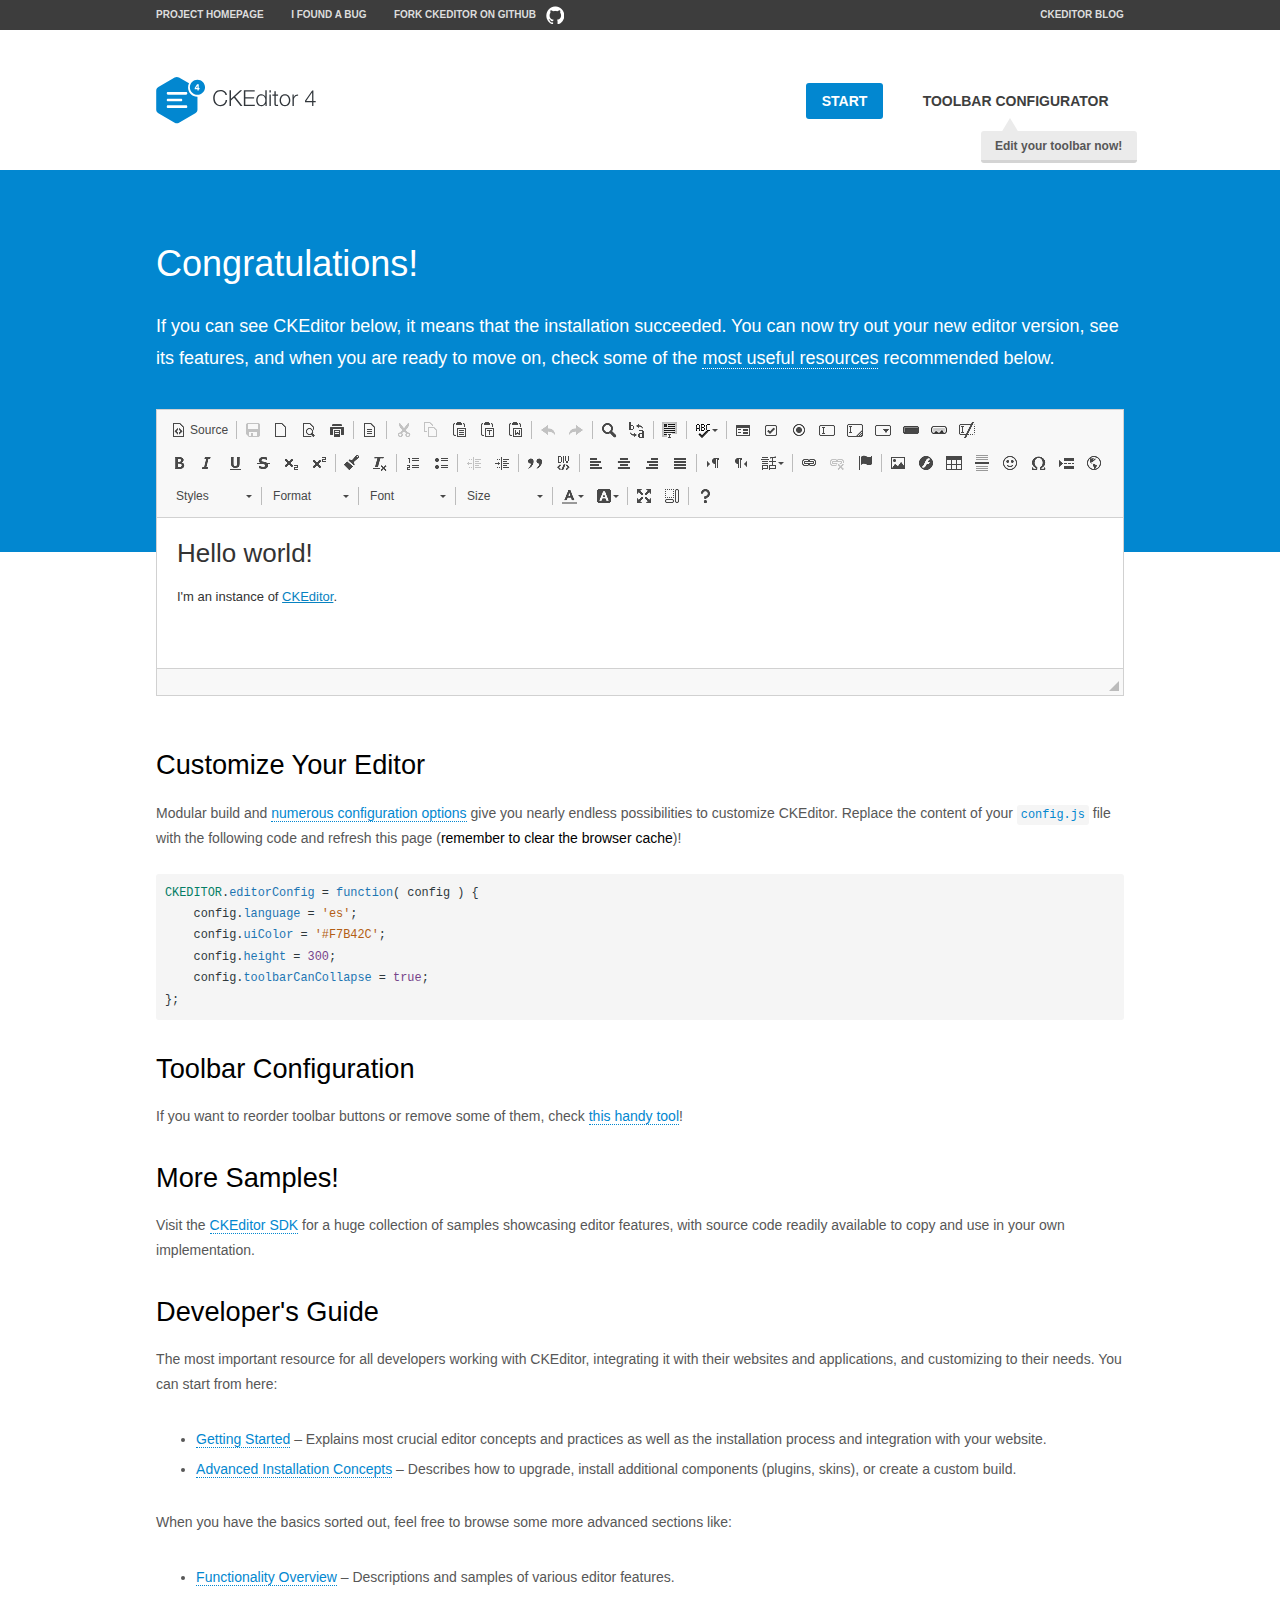
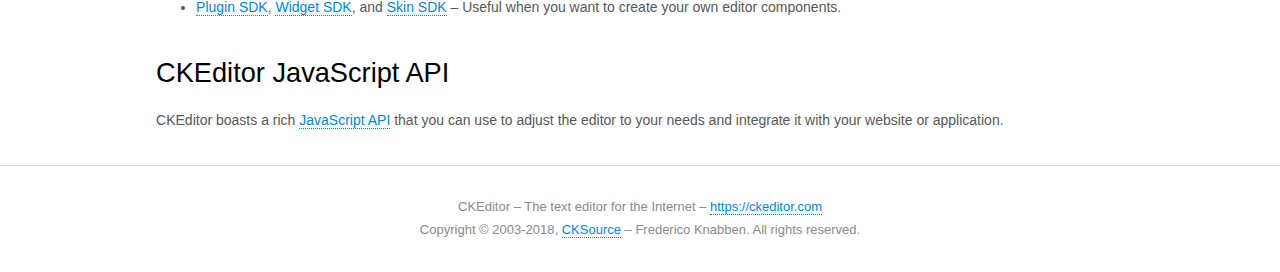
<file: siteman/ckeditor/samples/index.html>
<!DOCTYPE html>
<!--
Copyright (c) 2003-2018, CKSource - Frederico Knabben. All rights reserved.
For licensing, see LICENSE.md or https://ckeditor.com/legal/ckeditor-oss-license
-->
<html>
<head>
	<meta charset="utf-8">
	<title>CKEditor Sample</title>
	<script src="../ckeditor.js"></script>
	<script src="js/sample.js"></script>
	<link rel="stylesheet" href="css/samples.css">
	<link rel="stylesheet" href="toolbarconfigurator/lib/codemirror/neo.css">
</head>
<body id="main">

<nav class="navigation-a">
	<div class="grid-container">
		<ul class="navigation-a-left grid-width-70">
			<li><a href="https://ckeditor.com/ckeditor-4/">Project Homepage</a></li>
			<li><a href="https://github.com/ckeditor/ckeditor-dev/issues">I found a bug</a></li>
			<li><a href="http://github.com/ckeditor/ckeditor-dev" class="icon-pos-right icon-navigation-a-github">Fork CKEditor on GitHub</a></li>
		</ul>
		<ul class="navigation-a-right grid-width-30">
			<li><a href="https://ckeditor.com/blog/">CKEditor Blog</a></li>
		</ul>
	</div>
</nav>

<header class="header-a">
	<div class="grid-container">
		<h1 class="header-a-logo grid-width-30">
			<a href="index.html"><img src="img/logo.svg" onerror="this.src='img/logo.png'; this.onerror=null;" alt="CKEditor Sample"></a>
		</h1>

		<nav class="navigation-b grid-width-70">
			<ul>
				<li><a href="index.html" class="button-a button-a-background">Start</a></li>
				<li><a href="toolbarconfigurator/index.html" class="button-a">Toolbar configurator <span class="balloon-a balloon-a-nw">Edit your toolbar now!</span></a></li>
			</ul>
		</nav>
	</div>
</header>

<main>
	<div class="adjoined-top">
		<div class="grid-container">
			<div class="content grid-width-100">
				<h1>Congratulations!</h1>
				<p>
					If you can see CKEditor below, it means that the installation succeeded.
					You can now try out your new editor version, see its features, and when you are ready to move on, check some of the <a href="#sample-customize">most useful resources</a> recommended below.
				</p>
			</div>
		</div>
	</div>
	<div class="adjoined-bottom">
		<div class="grid-container">
			<div class="grid-width-100">
				<div id="editor">
					<h1>Hello world!</h1>
					<p>I'm an instance of <a href="https://ckeditor.com">CKEditor</a>.</p>
				</div>
			</div>
		</div>
	</div>

	<div class="grid-container">
		<div class="content grid-width-100">
			<section id="sample-customize">
				<h2>Customize Your Editor</h2>
				<p>Modular build and <a href="https://docs.ckeditor.com/ckeditor4/docs/#!/guide/dev_configuration">numerous configuration options</a> give you nearly endless possibilities to customize CKEditor. Replace the content of your <code><a href="../config.js">config.js</a></code> file with the following code and refresh this page (<strong>remember to clear the browser cache</strong>)!</p>
		<pre class="cm-s-neo CodeMirror"><code><span style="padding-right: 0.1px;"><span class="cm-variable">CKEDITOR</span>.<span class="cm-property">editorConfig</span> <span class="cm-operator">=</span> <span class="cm-keyword">function</span>( <span class="cm-def">config</span> ) {</span>
<span style="padding-right: 0.1px;"><span class="cm-tab">	</span><span class="cm-variable-2">config</span>.<span class="cm-property">language</span> <span class="cm-operator">=</span> <span class="cm-string">'es'</span>;</span>
<span style="padding-right: 0.1px;"><span class="cm-tab">	</span><span class="cm-variable-2">config</span>.<span class="cm-property">uiColor</span> <span class="cm-operator">=</span> <span class="cm-string">'#F7B42C'</span>;</span>
<span style="padding-right: 0.1px;"><span class="cm-tab">	</span><span class="cm-variable-2">config</span>.<span class="cm-property">height</span> <span class="cm-operator">=</span> <span class="cm-number">300</span>;</span>
<span style="padding-right: 0.1px;"><span class="cm-tab">	</span><span class="cm-variable-2">config</span>.<span class="cm-property">toolbarCanCollapse</span> <span class="cm-operator">=</span> <span class="cm-atom">true</span>;</span>
<span style="padding-right: 0.1px;">};</span></code></pre>
			</section>

			<section>
				<h2>Toolbar Configuration</h2>
				<p>If you want to reorder toolbar buttons or remove some of them, check <a href="toolbarconfigurator/index.html">this handy tool</a>!</p>
			</section>

			<section>
				<h2>More Samples!</h2>
				<p>Visit the <a href="https://sdk.ckeditor.com">CKEditor SDK</a> for a huge collection of samples showcasing editor features, with source code readily available to copy and use in your own implementation.</p>
			</section>

			<section>
				<h2>Developer's Guide</h2>
				<p>The most important resource for all developers working with CKEditor, integrating it with their websites and applications, and customizing to their needs. You can start from here:</p>
				<ul>
					<li><a href="https://docs.ckeditor.com/ckeditor4/docs/#!/guide/dev_installation">Getting Started</a> &ndash; Explains most crucial editor concepts and practices as well as the installation process and integration with your website.</li>
					<li><a href="https://docs.ckeditor.com/ckeditor4/docs/#!/guide/dev_advanced_installation">Advanced Installation Concepts</a> &ndash; Describes how to upgrade, install additional components (plugins, skins), or create a custom build.</li>
				</ul>
					<p>When you have the basics sorted out, feel free to browse some more advanced sections like:</p>
				<ul>
					<li><a href="https://docs.ckeditor.com/ckeditor4/docs/#!/guide/dev_features">Functionality Overview</a> &ndash; Descriptions and samples of various editor features.</li>
					<li><a href="https://docs.ckeditor.com/ckeditor4/docs/#!/guide/plugin_sdk_intro">Plugin SDK</a>, <a href="https://docs.ckeditor.com/ckeditor4/docs/#!/guide/widget_sdk_intro">Widget SDK</a>, and <a href="https://docs.ckeditor.com/ckeditor4/docs/#!/guide/skin_sdk_intro">Skin SDK</a> &ndash; Useful when you want to create your own editor components.</li>
				</ul>
			</section>

			<section>
				<h2>CKEditor JavaScript API</h2>
				<p>CKEditor boasts a rich <a href="https://docs.ckeditor.com/ckeditor4/docs/#!/api">JavaScript API</a> that you can use to adjust the editor to your needs and integrate it with your website or application.</p>
			</section>
		</div>
	</div>
</main>

<footer class="footer-a grid-container">
	<div class="grid-container">
		<p class="grid-width-100">
			CKEditor &ndash; The text editor for the Internet &ndash; <a class="samples" href="https://ckeditor.com/">https://ckeditor.com</a>
		</p>
		<p class="grid-width-100" id="copy">
			Copyright &copy; 2003-2018, <a class="samples" href="https://cksource.com/">CKSource</a> &ndash; Frederico Knabben. All rights reserved.
		</p>
	</div>
</footer>
<script>
	initSample();
</script>

</body>
</html>
</file>
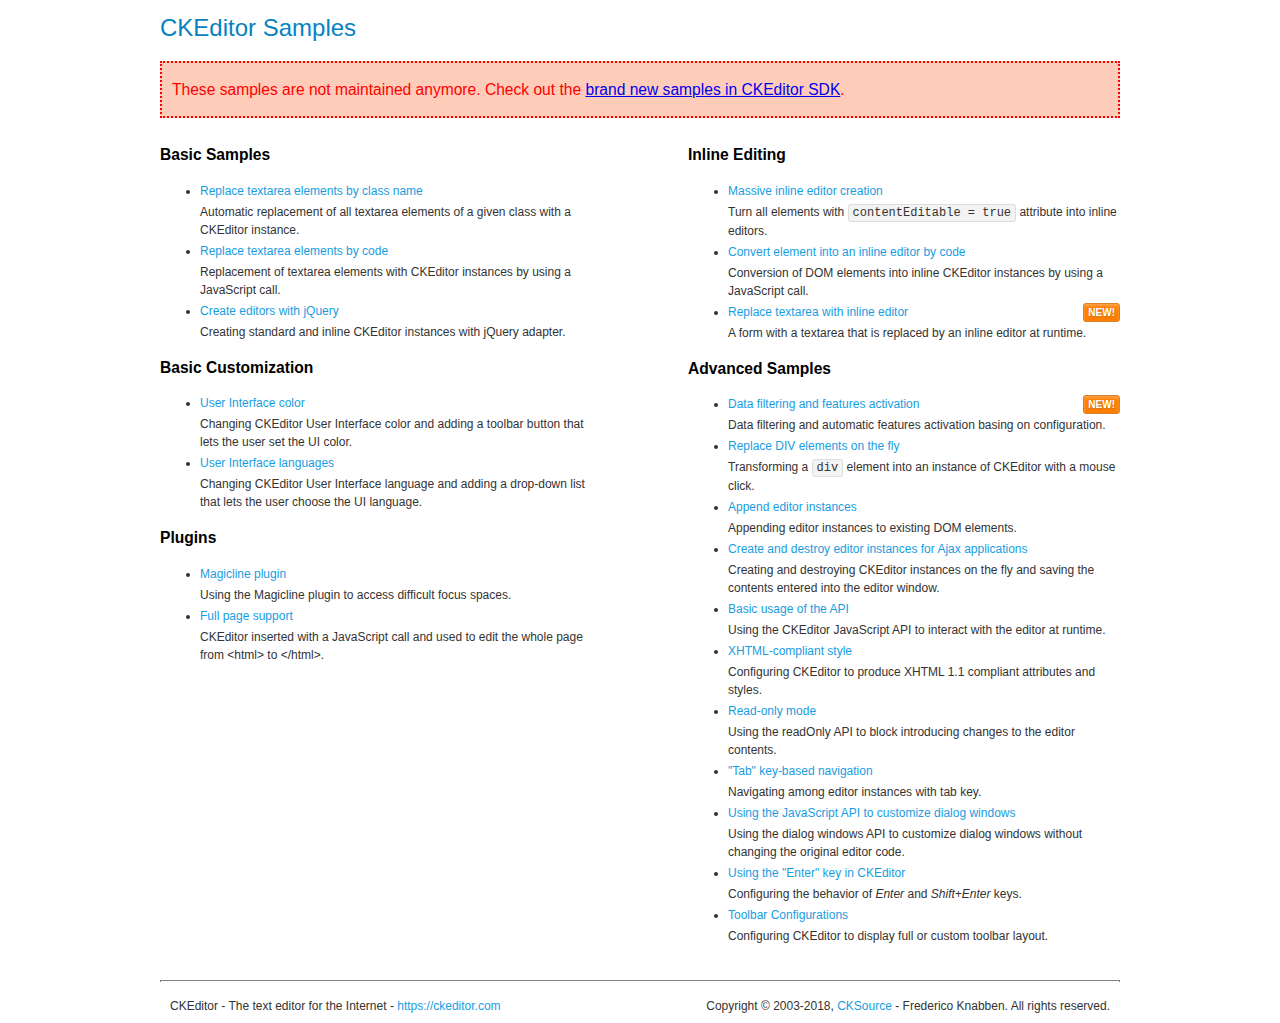
<file: siteman/ckeditor/samples/old/index.html>
<!DOCTYPE html>
<!--
Copyright (c) 2003-2018, CKSource - Frederico Knabben. All rights reserved.
For licensing, see LICENSE.md or https://ckeditor.com/legal/ckeditor-oss-license
-->
<html>
<head>
	<meta charset="utf-8">
	<title>CKEditor Samples</title>
	<link rel="stylesheet" href="sample.css">
</head>
<body>
	<h1 class="samples">
		CKEditor Samples
	</h1>
	<div class="warning deprecated">
		These samples are not maintained anymore. Check out the <a href="https://sdk.ckeditor.com/">brand new samples in CKEditor SDK</a>.
	</div>
	<div class="twoColumns">
		<div class="twoColumnsLeft">
			<h2 class="samples">
				Basic Samples
			</h2>
			<dl class="samples">
				<dt><a class="samples" href="replacebyclass.html">Replace textarea elements by class name</a></dt>
				<dd>Automatic replacement of all textarea elements of a given class with a CKEditor instance.</dd>

				<dt><a class="samples" href="replacebycode.html">Replace textarea elements by code</a></dt>
				<dd>Replacement of textarea elements with CKEditor instances by using a JavaScript call.</dd>

				<dt><a class="samples" href="jquery.html">Create editors with jQuery</a></dt>
				<dd>Creating standard and inline CKEditor instances with jQuery adapter.</dd>
			</dl>

			<h2 class="samples">
				Basic Customization
			</h2>
			<dl class="samples">
				<dt><a class="samples" href="uicolor.html">User Interface color</a></dt>
				<dd>Changing CKEditor User Interface color and adding a toolbar button that lets the user set the UI color.</dd>

				<dt><a class="samples" href="uilanguages.html">User Interface languages</a></dt>
				<dd>Changing CKEditor User Interface language and adding a drop-down list that lets the user choose the UI language.</dd>
			</dl>


			<h2 class="samples">Plugins</h2>
<dl class="samples">
<dt><a class="samples" href="magicline/magicline.html">Magicline plugin</a></dt>
<dd>Using the Magicline plugin to access difficult focus spaces.</dd>

<dt><a class="samples" href="wysiwygarea/fullpage.html">Full page support</a></dt>
<dd>CKEditor inserted with a JavaScript call and used to edit the whole page from &lt;html&gt; to &lt;/html&gt;.</dd>
</dl>
		</div>
		<div class="twoColumnsRight">
			<h2 class="samples">
				Inline Editing
			</h2>
			<dl class="samples">
				<dt><a class="samples" href="inlineall.html">Massive inline editor creation</a></dt>
				<dd>Turn all elements with <code>contentEditable = true</code> attribute into inline editors.</dd>

				<dt><a class="samples" href="inlinebycode.html">Convert element into an inline editor by code</a></dt>
				<dd>Conversion of DOM elements into inline CKEditor instances by using a JavaScript call.</dd>

				<dt><a class="samples" href="inlinetextarea.html">Replace textarea with inline editor</a> <span class="new">New!</span></dt>
				<dd>A form with a textarea that is replaced by an inline editor at runtime.</dd>

				
			</dl>

			<h2 class="samples">
				Advanced Samples
			</h2>
			<dl class="samples">
				<dt><a class="samples" href="datafiltering.html">Data filtering and features activation</a> <span class="new">New!</span></dt>
				<dd>Data filtering and automatic features activation basing on configuration.</dd>

				<dt><a class="samples" href="divreplace.html">Replace DIV elements on the fly</a></dt>
				<dd>Transforming a <code>div</code> element into an instance of CKEditor with a mouse click.</dd>

				<dt><a class="samples" href="appendto.html">Append editor instances</a></dt>
				<dd>Appending editor instances to existing DOM elements.</dd>

				<dt><a class="samples" href="ajax.html">Create and destroy editor instances for Ajax applications</a></dt>
				<dd>Creating and destroying CKEditor instances on the fly and saving the contents entered into the editor window.</dd>

				<dt><a class="samples" href="api.html">Basic usage of the API</a></dt>
				<dd>Using the CKEditor JavaScript API to interact with the editor at runtime.</dd>

				<dt><a class="samples" href="xhtmlstyle.html">XHTML-compliant style</a></dt>
				<dd>Configuring CKEditor to produce XHTML 1.1 compliant attributes and styles.</dd>

				<dt><a class="samples" href="readonly.html">Read-only mode</a></dt>
				<dd>Using the readOnly API to block introducing changes to the editor contents.</dd>

				<dt><a class="samples" href="tabindex.html">"Tab" key-based navigation</a></dt>
				<dd>Navigating among editor instances with tab key.</dd>


				
<dt><a class="samples" href="dialog/dialog.html">Using the JavaScript API to customize dialog windows</a></dt>
<dd>Using the dialog windows API to customize dialog windows without changing the original editor code.</dd>

<dt><a class="samples" href="enterkey/enterkey.html">Using the &quot;Enter&quot; key in CKEditor</a></dt>
<dd>Configuring the behavior of <em>Enter</em> and <em>Shift+Enter</em> keys.</dd>

<dt><a class="samples" href="toolbar/toolbar.html">Toolbar Configurations</a></dt>
<dd>Configuring CKEditor to display full or custom toolbar layout.</dd>

			</dl>
		</div>
	</div>
	<div id="footer">
		<hr>
		<p>
			CKEditor - The text editor for the Internet - <a class="samples" href="https://ckeditor.com/">https://ckeditor.com</a>
		</p>
		<p id="copy">
			Copyright &copy; 2003-2018, <a class="samples" href="https://cksource.com/">CKSource</a> - Frederico Knabben. All rights reserved.
		</p>
	</div>
</body>
</html>
</file>
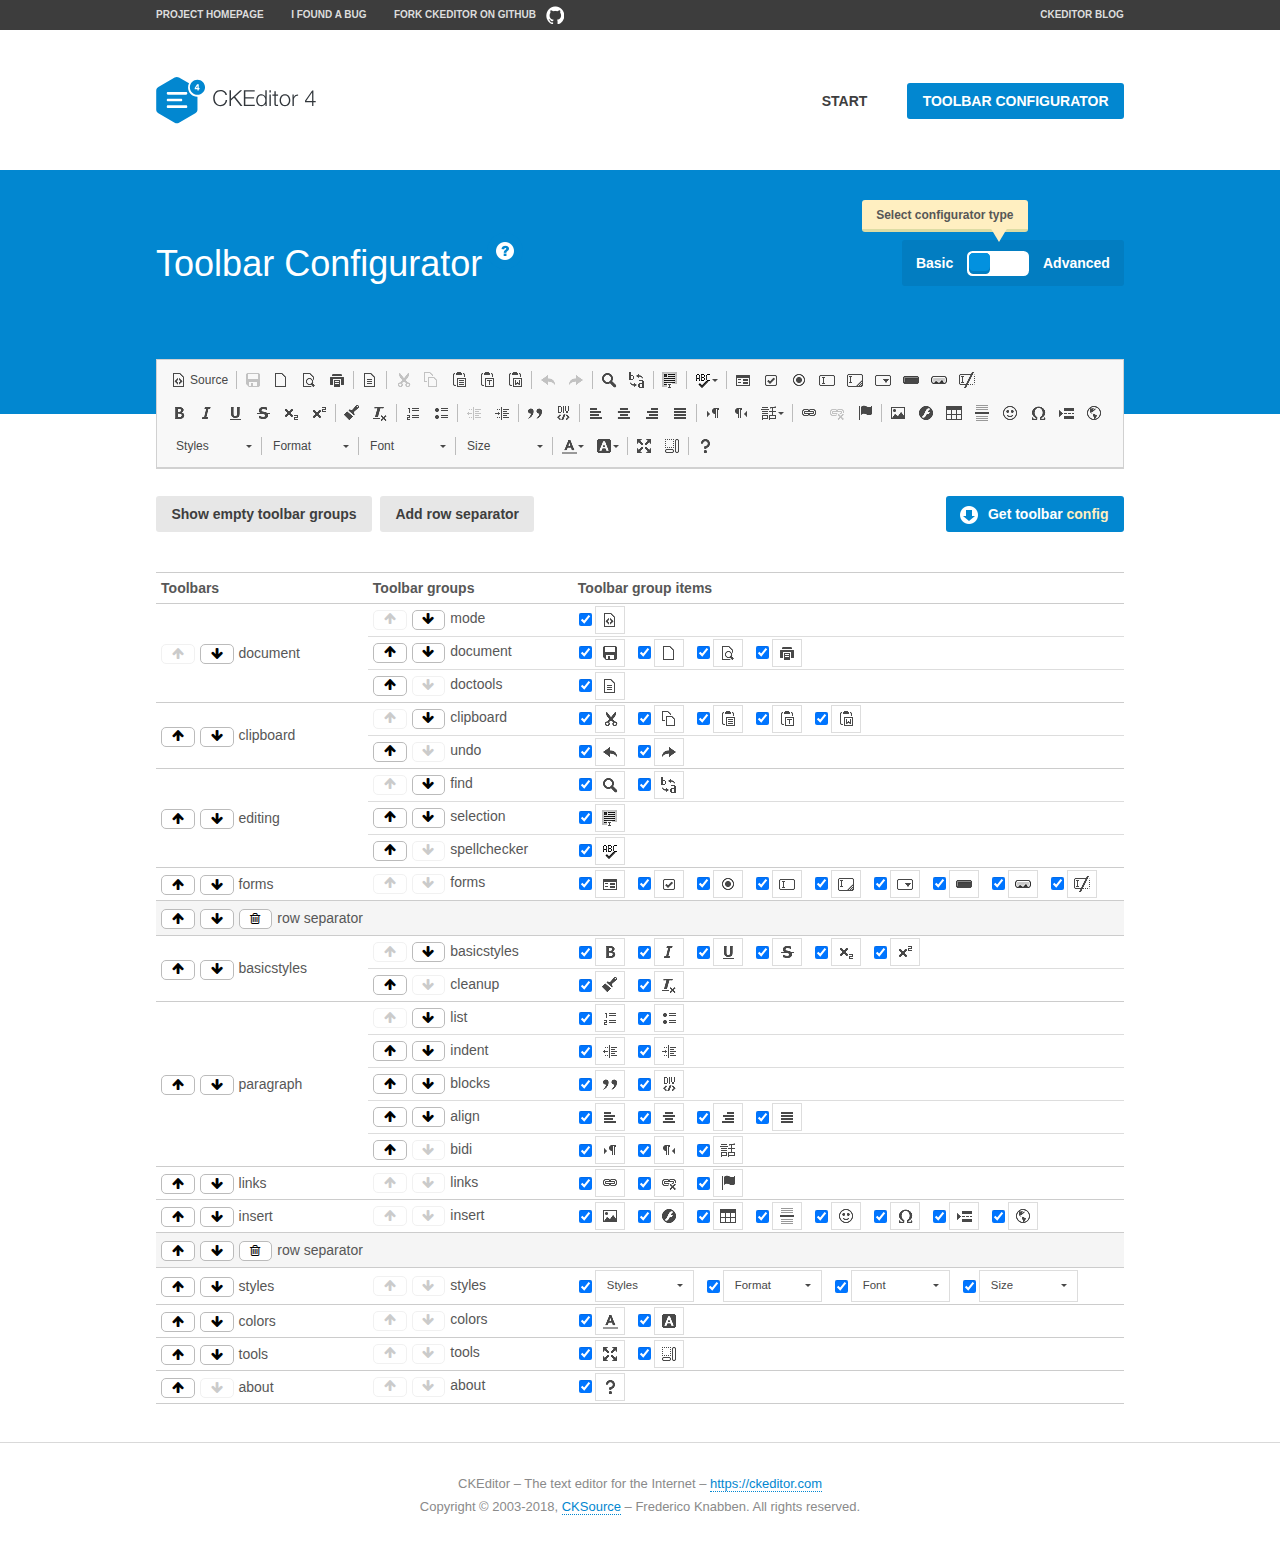
<file: siteman/ckeditor/samples/toolbarconfigurator/index.html>
<!DOCTYPE html>
<!--
Copyright (c) 2003-2018, CKSource - Frederico Knabben. All rights reserved.
For licensing, see LICENSE.md or https://ckeditor.com/legal/ckeditor-oss-license
-->
<!--[if IE 8]><html class="ie8"><![endif]-->
<!--[if gt IE 8]><html><![endif]-->
<!--[if !IE]><!--><html><!--<![endif]-->
<head>
	<meta charset="utf-8">
	<title>Toolbar Configurator</title>
	<script src="../../ckeditor.js"></script>
	<script>
		if ( CKEDITOR.env.ie && CKEDITOR.env.version < 9 )
			CKEDITOR.tools.enableHtml5Elements( document );
	</script>
	<link rel="stylesheet" href="lib/codemirror/codemirror.css">
	<link rel="stylesheet" href="lib/codemirror/show-hint.css">
	<link rel="stylesheet" href="lib/codemirror/neo.css">
	<link rel="stylesheet" href="css/fontello.css">
	<link rel="stylesheet" href="../css/samples.css">
</head>
<body id="toolbar">

<nav class="navigation-a">
	<div class="grid-container">
		<ul class="navigation-a-left grid-width-70">
			<li><a href="https://ckeditor.com/ckeditor-4/">Project Homepage</a></li>
			<li><a href="https://github.com/ckeditor/ckeditor-dev/issues">I found a bug</a></li>
			<li><a href="http://github.com/ckeditor/ckeditor-dev" class="icon-pos-right icon-navigation-a-github">Fork CKEditor on GitHub</a></li>
		</ul>
		<ul class="navigation-a-right grid-width-30">
			<li><a href="https://ckeditor.com/blog/">CKEditor Blog</a></li>
		</ul>
	</div>
</nav>

<header class="header-a">
	<div class="grid-container">
		<h1 class="header-a-logo grid-width-30">
			<a href="../index.html"><img src="../img/logo.svg" onerror="this.src='../img/logo.png'; this.onerror=null;" alt="CKEditor Logo"></a>
		</h1>
		<nav class="navigation-b grid-width-70">
			<ul>
				<li><a href="../index.html"  class="button-a">Start</a></li>
				<li><a href="index.html"  class="button-a button-a-background">Toolbar configurator</a></li>
			</ul>
		</nav>
	</div>
</header>

<main>
	<div class="adjoined-top">
		<div class="grid-container">
			<div class="content grid-width-100">
				<div class="grid-container-nested">
					<h1 class="grid-width-60">
						Toolbar Configurator
						<a href="#help-content" type="button" title="Configurator help" id="help" class="button-a button-a-background button-a-no-text icon-pos-left icon-question-mark">Help</a>
					</h1>

					<div class="grid-width-40 grid-switch-magic">
						<div class="switch">
							<span class="balloon-a balloon-a-se">Select configurator type</span>
							<input type="radio" name="radio" data-num="1" id="radio-basic" />
							<input type="radio" name="radio" data-num="2" id="radio-advanced" />
							<label data-for="1" for="radio-basic">Basic</label>
							<span class="switch-inner">
								<span class="handler"></span>
							</span>
							<label data-for="2" for="radio-advanced">Advanced</label>
						</div>
					</div>
				</div>
			</div>
		</div>
	</div>
	<div class="adjoined-bottom">
		<div class="grid-container">
			<div class="grid-width-100">
				<div class="editors-container">
					<div id="editor-basic"></div>
					<div id="editor-advanced"></div>
				</div>
			</div>
		</div>
	</div>

	<div class="grid-container configurator">
		<div class="content grid-width-100">
			<div class="configurator">
				<div>
					<div id="toolbarModifierWrapper"></div>
				</div>
			</div>
		</div>
	</div>

	<div id="help-content">
		<div class="grid-container">
			<div class="grid-width-100">
				<h2>What Am I Doing Here?</h2>

				<div class="grid-container grid-container-nested">
					<div class="basic">
						<div class="grid-width-50">
							<p>Arrange <a href="https://docs.ckeditor.com/ckeditor4/docs/#!/api/CKEDITOR.config-cfg-toolbarGroups">toolbar groups</a>, toggle <a href="https://docs.ckeditor.com/ckeditor4/docs/#!/api/CKEDITOR.config-cfg-removeButtons">button visibility</a> according to your needs and get your toolbar configuration.</p>
							<p>You can replace the content of the <a href="../../config.js"><code>config.js</code></a> file with the generated configuration. If you already set some configuration options you will need to merge both configurations.</p>
						</div>
						<div class="grid-width-50">
							<p>Read more about different ways of <a href="https://docs.ckeditor.com/ckeditor4/docs/#!/guide/dev_configuration">setting configuration</a> and do not forget about <strong>clearing browser cache</strong>.</p>
							<p>Arranging toolbar groups is the recommended way of configuring the toolbar, but if you need more freedom you can use the <a href="#advanced">advanced configurator</a>.</p>
						</div>
					</div>
					<div class="advanced" style="display: none;">
						<div class="grid-width-50">
							<p>With this code editor you can edit your <a href="https://docs.ckeditor.com/ckeditor4/docs/#!/api/CKEDITOR.config-cfg-toolbar">toolbar configuration</a> live.</p>
							<p>You can replace the content of the <a href="../../config.js"><code>config.js</code></a> file with the generated configuration. If you already set some configuration options you will need to merge both configurations.</p>
						</div>
						<div class="grid-width-50">
							<p>Read more about different ways of <a href="https://docs.ckeditor.com/ckeditor4/docs/#!/guide/dev_configuration">setting configuration</a> and do not forget about <strong>clearing browser cache</strong>.</p>
						</div>
					</div>
				</div>

				<p class="grid-container grid-container-nested">
					<button type="button" class="help-content-close grid-width-100 button-a button-a-background">Got it. Let's play!</button>
				</p>
			</div>
		</div>
	</div>
</main>

<footer class="footer-a grid-container">
	<p class="grid-width-100">
		CKEditor &ndash; The text editor for the Internet &ndash; <a class="samples" href="https://ckeditor.com/">https://ckeditor.com</a>
	</p>
	<p class="grid-width-100" id="copy">
		Copyright &copy; 2003-2018, <a class="samples" href="https://cksource.com/">CKSource</a> &ndash; Frederico Knabben. All rights reserved.
	</p>
</footer>

<script src="lib/codemirror/codemirror.js"></script>
<script src="lib/codemirror/javascript.js"></script>
<script src="lib/codemirror/show-hint.js"></script>

<script src="js/fulltoolbareditor.js"></script>
<script src="js/abstracttoolbarmodifier.js"></script>
<script src="js/toolbarmodifier.js"></script>
<script src="js/toolbartextmodifier.js"></script>
<script src="../js/sf.js"></script>

<script>
	( function() {
		'use strict';

		var mode = ( window.location.hash.substr( 1 ) === 'advanced' ) ? 'advanced' : 'basic',
			configuratorSection = CKEDITOR.document.findOne( 'main > .grid-container.configurator' ),
			basicInstruction = CKEDITOR.document.findOne( '#help-content .basic' ),
			advancedInstruction = CKEDITOR.document.findOne( '#help-content .advanced' ),

			// Configurator mode switcher.
			modeSwitchBasic = CKEDITOR.document.getById( 'radio-basic' ),
			modeSwitchAdvanced = CKEDITOR.document.getById( 'radio-advanced' );

		// Initial setup
		function updateSwitcher() {
			if ( mode === 'advanced' ) {
				modeSwitchAdvanced.$.checked = true;
			} else {
				modeSwitchBasic.$.checked = true;
			}
		}

		updateSwitcher();

		CKEDITOR.document.getWindow().on( 'hashchange', function( e ) {
			var hash = window.location.hash.substr( 1 );
			if ( !( hash === 'advanced' || hash === 'basic' ) ) {
				return;
			}
			mode = hash;
			onToolbarsDone( mode );
		} );

		CKEDITOR.document.getWindow().on( 'resize', function() {
			updateToolbar( ( mode === 'basic' ? toolbarModifier : toolbarTextModifier )[ 'editorInstance' ] );
		} );

		function onRefresh( modifier ) {
			modifier = modifier || this;

			if ( mode === 'basic' && modifier instanceof ToolbarConfigurator.ToolbarTextModifier ) {
				return;
			}

			// CodeMirror container becomes visible, so we need to refresh and to avoid rendering problems.
			if ( mode === 'advanced' && modifier instanceof ToolbarConfigurator.ToolbarTextModifier ) {
				modifier.codeContainer.refresh();
			}

			updateToolbar( modifier.editorInstance );
		}

		function updateToolbar( editor ) {
			var editorContainer = editor.container;

			// Not always editor is loaded.
			if ( !editorContainer ) {
				return;
			}

			var displayStyle = editorContainer.getStyle( 'display' );

			editorContainer.setStyle( 'display', 'block' );

			var newHeight = editorContainer.getSize( 'height' );

			var newMarginTop = parseInt( editorContainer.getComputedStyle( 'margin-top' ), 10 );
			newMarginTop = ( isNaN( newMarginTop ) ? 0 : Number( newMarginTop ) );

			var newMarginBottom = parseInt( editorContainer.getComputedStyle( 'margin-bottom' ), 10 );
			newMarginBottom = ( isNaN( newMarginBottom ) ? 0 : Number( newMarginBottom ) );

			var result = newHeight + newMarginTop + newMarginBottom;

			editorContainer.setStyle( 'display', displayStyle );

			editor.container.getAscendant( 'div' ).setStyle( 'height', result + 'px' );
		}

		var toolbarModifier = new ToolbarConfigurator.ToolbarModifier( 'editor-basic' );

		var done = 0;
		toolbarModifier.init( onToolbarInit );
		toolbarModifier.onRefresh = onRefresh;

		CKEDITOR.document.getById( 'toolbarModifierWrapper' ).append( toolbarModifier.mainContainer );

		var toolbarTextModifier = new ToolbarConfigurator.ToolbarTextModifier( 'editor-advanced' );
		toolbarTextModifier.init( onToolbarInit );
		toolbarTextModifier.onRefresh = onRefresh;

		function onToolbarInit() {
			if ( ++done === 2 ) {
				onToolbarsDone();

				positionSticky.watch( CKEDITOR.document.findOne( '.toolbar' ), function() {
					return mode === 'advanced';
				} );
			}
		}

		function onToolbarsDone() {
			if ( mode === 'basic' ) {
				toggleModeBasic( false );
			} else {
				toggleModeAdvanced( false );
			}

			updateSwitcher();

			setTimeout( function() {
				CKEDITOR.document.findOne( '.editors-container' ).addClass( 'active' );
				CKEDITOR.document.findOne( '#toolbarModifierWrapper' ).addClass( 'active' );
			}, 200 );
		}

		CKEDITOR.document.getById( 'toolbarModifierWrapper' ).append( toolbarTextModifier.mainContainer );

		function toogleModeSwitch( onElement, offElement, onModifier, offModifier ) {
			onElement.addClass( 'fancy-button-active' );
			offElement.removeClass( 'fancy-button-active' );

			onModifier.showUI();
			offModifier.hideUI();
		}

		function toggleModeBasic( callOnRefresh ) {
			callOnRefresh = ( callOnRefresh !== false );
			mode = 'basic';
			window.location.hash = '#basic';
			toogleModeSwitch( modeSwitchBasic, modeSwitchAdvanced, toolbarModifier, toolbarTextModifier );

			configuratorSection.removeClass( 'freed-width' );
			basicInstruction.show();
			advancedInstruction.hide();

			callOnRefresh && onRefresh( toolbarModifier );
		}

		function toggleModeAdvanced( callOnRefresh ) {
			callOnRefresh = ( callOnRefresh !== false );
			mode = 'advanced';
			window.location.hash = '#advanced';
			toogleModeSwitch( modeSwitchAdvanced, modeSwitchBasic, toolbarTextModifier, toolbarModifier );

			configuratorSection.addClass( 'freed-width' );
			advancedInstruction.show();
			basicInstruction.hide();

			callOnRefresh && onRefresh( toolbarTextModifier );
		}

		modeSwitchBasic.on( 'click', toggleModeBasic );
		modeSwitchAdvanced.on( 'click', toggleModeAdvanced );

		//
		// Position:sticky for the toolbar.
		//

		// Will make elements behave like they were styled with position:sticky.
		var positionSticky = {
			// Store object: {
			// 		element: CKEDITOR.dom.element, // Element which will float.
			// 		placeholder: CKEDITOR.dom.element, // Placeholder which is place to prevent page bounce.
			// 		isFixed: boolean // Whether element float now.
			// }
			watched: [],

			active: [],

			staticContainer: null,

			init: function() {
				var element = CKEDITOR.dom.element.createFromHtml(
					'<div class="staticContainer">' +
						'<div class="grid-container" >' +
							'<div class="grid-width-100">' +
								'<div class="inner"></div>' +
							'</div>' +
						'</div>' +
					'</div>' );

				this.staticContainer = element.findOne( '.inner' );

				CKEDITOR.document.getBody().append( element );
			},

			watch: function( element, preventFunc ) {
				this.watched.push( {
					element: element,
					placeholder: new CKEDITOR.dom.element( 'div' ),
					isFixed: false,
					preventFunc: preventFunc
				} );
			},

			checkAll: function() {
				for ( var i = 0; i < this.watched.length; i++ ) {
					this.check( this.watched[ i ] );
				}
			},

			check: function( element ) {
				var isFixed = element.isFixed;
				var shouldBeFixed = this.shouldBeFixed( element );

				// Nothing to be done.
				if ( isFixed === shouldBeFixed ) {
					return;
				}

				var placeholder = element.placeholder;

				if ( isFixed ) {
					// Unfixing.

					element.element.insertBefore( placeholder );
					placeholder.remove();

					element.element.removeStyle( 'margin' );

					this.active.splice( CKEDITOR.tools.indexOf( this.active, element ), 1 );

				} else {
					// Fixing.
					placeholder.setStyle( 'width', element.element.getSize( 'width' ) + 'px' );
					placeholder.setStyle( 'height', element.element.getSize( 'height' ) + 'px' );
					placeholder.setStyle( 'margin-bottom', element.element.getComputedStyle( 'margin-bottom' ) );
					placeholder.setStyle( 'display', element.element.getComputedStyle( 'display' ) );
					placeholder.insertAfter( element.element );

					this.staticContainer.append( element.element );

					this.active.push( element );
				}

				element.isFixed = !element.isFixed;
			},

			shouldBeFixed: function( element ) {
				if ( element.preventFunc && element.preventFunc() ) {
					return false;
				}

				// If element is already fixed we are checking it's placeholder.
				var related = ( element.isFixed ? element.placeholder : element.element ),
					clientRect = related.$.getBoundingClientRect(),
					staticHeight = this.staticContainer.getSize('height' ),
					elemHeight = element.element.getSize( 'height' );

				if ( element.isFixed ) {
					return ( clientRect.top + elemHeight < staticHeight );
				} else {
					return ( clientRect.top < staticHeight );
				}
			}
		};

		positionSticky.init();

		CKEDITOR.document.getWindow().on( 'scroll',
			new CKEDITOR.tools.eventsBuffer( 100, positionSticky.checkAll, positionSticky ).input
		);

		// Make the toolbar sticky.
		positionSticky.watch( CKEDITOR.document.findOne( '.editors-container' ) );

		// Help button and help-content.
		( function() {
			var helpButton = CKEDITOR.document.getById( 'help' ),
				helpContent = CKEDITOR.document.getById( 'help-content' );

			// Don't show help button on IE8 because it's unsupported by Pico Modal.
			if ( CKEDITOR.env.ie && CKEDITOR.env.version == 8 ) {
				helpButton.hide();
			} else {
				// Display help modal when the button is clicked.
				helpButton.on( 'click', function( evt ) {
					SF.modal( {
						// Clone modal content from DOM.
						content: helpContent.getHtml(),

						afterCreate: function( modal ) {
							// Enable modal content button to close the modal.
							new CKEDITOR.dom.element( modal.modalElem() ).findOne( '.help-content-close' ).once( 'click', modal.close );
						}
					} ).show();
				} );
			}
		} )();
	} )();
</script>
</body>
</html>
</file>
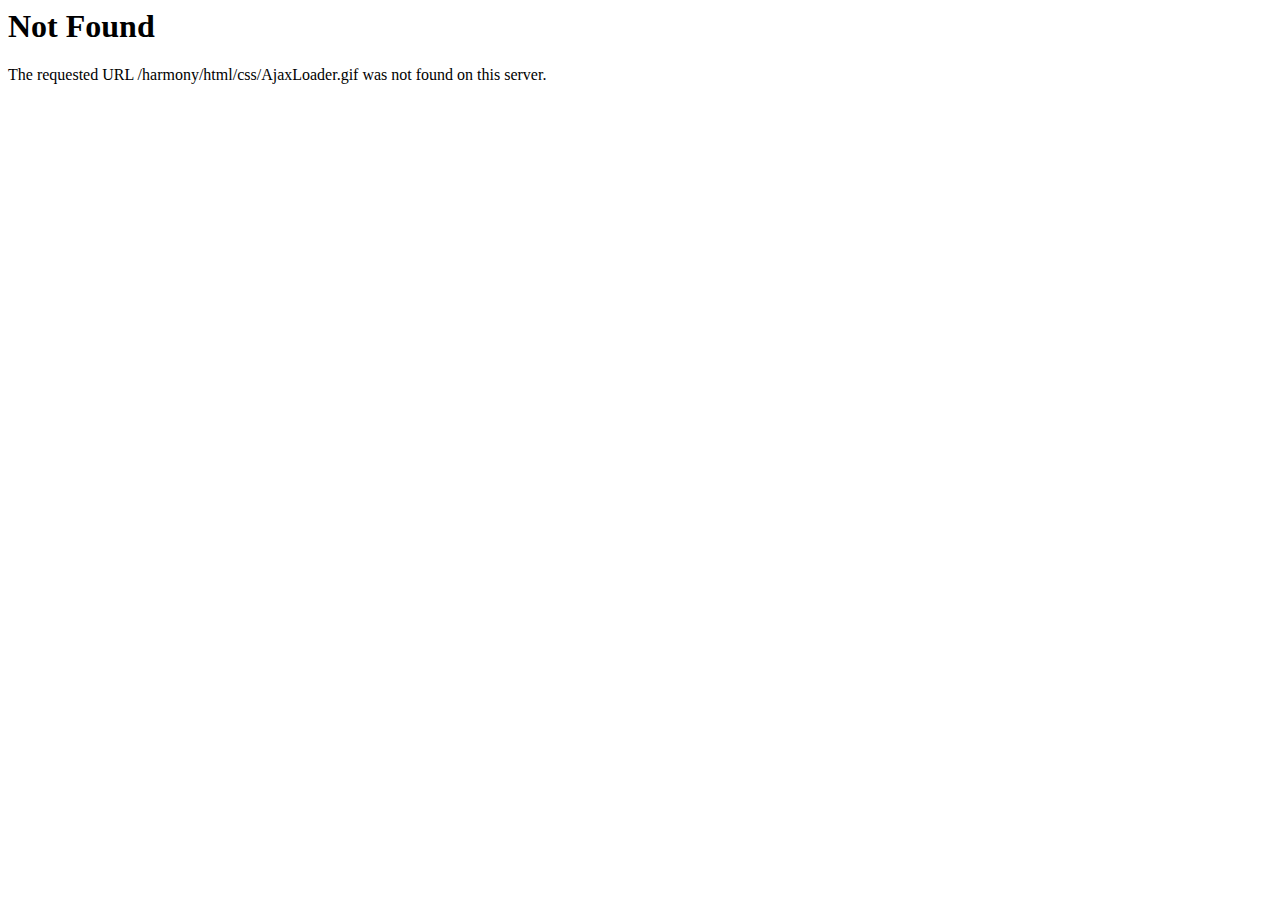
<file: css/AjaxLoader.html>
<!DOCTYPE HTML PUBLIC "-//IETF//DTD HTML 2.0//EN">
<html><head>
<title>404 Not Found</title>
</head><body>
<h1>Not Found</h1>
<p>The requested URL /harmony/html/css/AjaxLoader.gif was not found on this server.</p>
</body></html>
</file>
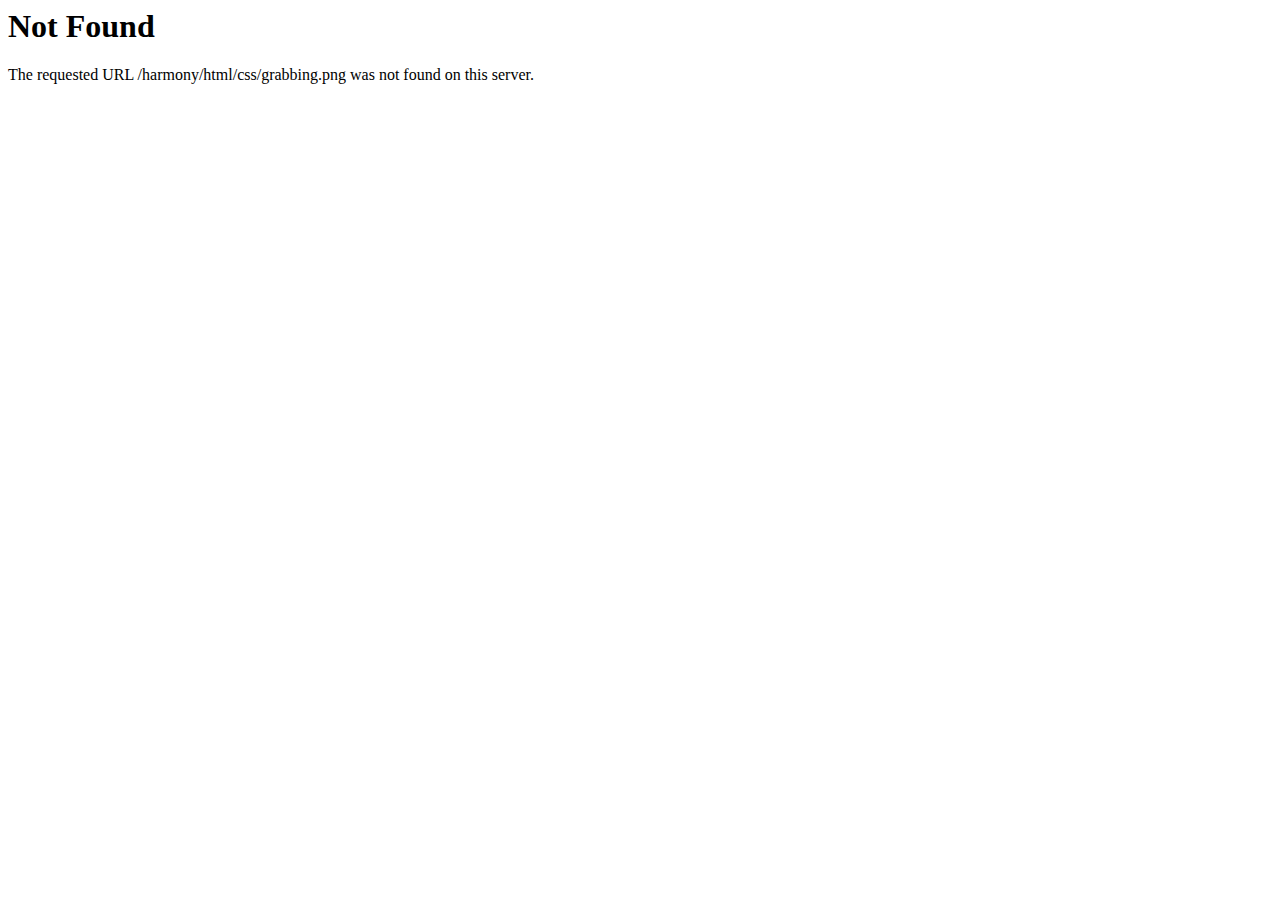
<file: css/grabbing.html>
<!DOCTYPE HTML PUBLIC "-//IETF//DTD HTML 2.0//EN">
<html><head>
<title>404 Not Found</title>
</head><body>
<h1>Not Found</h1>
<p>The requested URL /harmony/html/css/grabbing.png was not found on this server.</p>
</body></html>
</file>
<file: siteman/ckeditor/samples/css/samples.css>
/**
 * @license Copyright (c) 2003-2018, CKSource - Frederico Knabben. All rights reserved.
 * For licensing, see LICENSE.md or https://ckeditor.com/legal/ckeditor-oss-license
 */
@media (max-width: 900px) {
  .global-is-mobile-hidden {
    display: none !important;
  }
}
article,
aside,
details,
figcaption,
figure,
footer,
header,
hgroup,
main,
menu,
nav,
section {
  display: block;
}
body,
html {
  margin: 0;
  padding: 0;
  font: 16px / 1.8 Arial, 'Helvetica Neue', Helvetica, sans-serif;
  font-weight: 300;
  color: #575757;
}
.grid-width-10 {
  width: 10%;
}
.grid-width-20 {
  width: 20%;
}
.grid-width-30 {
  width: 30%;
}
.grid-width-40 {
  width: 40%;
}
.grid-width-50 {
  width: 50%;
}
.grid-width-60 {
  width: 60%;
}
.grid-width-70 {
  width: 70%;
}
.grid-width-80 {
  width: 80%;
}
.grid-width-90 {
  width: 90%;
}
.grid-width-100 {
  width: 100%;
}
@media (max-width: 900px) {
  .grid-width-10,
  .grid-width-20,
  .grid-width-30,
  .grid-width-40,
  .grid-width-50,
  .grid-width-60,
  .grid-width-70,
  .grid-width-80,
  .grid-width-90,
  .grid-width-100 {
    width: 100%;
  }
}
*[class*="grid-width"] {
  -webkit-box-sizing: border-box;
  -moz-box-sizing: border-box;
  box-sizing: border-box;
  padding-left: 4%;
  padding-right: 4%;
  float: left;
}
*[class*="grid-width"]:after,
.grid-container:after,
*[class*="grid-width"]:before,
.grid-container:before {
  content: '';
  display: block;
  overflow: hidden;
  visibility: hidden;
  font-size: 0;
  line-height: 0;
  width: 0;
  height: 0;
}
*[class*="grid-width"]:after,
.grid-container:after {
  clear: both;
}
.grid-container {
  -webkit-box-sizing: border-box;
  -moz-box-sizing: border-box;
  box-sizing: border-box;
  margin-left: auto;
  margin-right: auto;
}
.grid-container-nested *[class*="grid-width"]:first-child {
  padding-left: 0;
}
.grid-container-nested *[class*="grid-width"]:last-child {
  padding-right: 0;
}
@media (max-width: 900px) {
  .grid-container-nested *[class*="grid-width"]:first-child {
    padding-left: 4%;
  }
  .grid-container-nested *[class*="grid-width"]:last-child {
    padding-right: 4%;
  }
}
.header-a {
  min-height: 140px;
  overflow: hidden;
}
.header-a .header-a-logo {
  margin: 40px 0 0;
}
@media (max-width: 900px) {
  .header-a .header-a-logo {
    text-align: center;
  }
}
.header-a .header-a-logo img {
  border: transparent;
}
.navigation-a {
  height: 30px;
  background: #3D3D3D;
  position: absolute;
  left: 0;
  right: 0;
  top: 0;
  padding: 0;
  overflow: hidden;
}
@media (max-width: 900px) {
  .navigation-a {
    text-align: center;
  }
}
.navigation-a ul {
  list-style: none;
  margin: 0;
  overflow: hidden;
}
.navigation-a ul li,
.navigation-a ul li a {
  display: inline-block;
}
@media (max-width: 900px) {
  .navigation-a ul {
    width: auto;
    text-overflow: ellipsis;
    white-space: nowrap;
    display: inline-block;
    float: none;
  }
  .navigation-a ul:before,
  .navigation-a ul:after {
    display: none;
  }
}
.navigation-a ul.navigation-a-left {
  text-align: left;
}
@media (max-width: 900px) {
  .navigation-a ul.navigation-a-left {
    padding-right: 0;
  }
}
.navigation-a ul.navigation-a-right {
  text-align: right;
}
@media (max-width: 900px) {
  .navigation-a ul.navigation-a-right {
    padding-left: 23px;
  }
}
.navigation-a ul li + li {
  margin-left: 23px;
}
.navigation-a ul li a {
  font-size: 10px;
  font-size: 0.625rem;
  line-height: 18px;
  line-height: 1.13rem;
  line-height: 30px;
  float: left;
  color: #ddd;
  font-weight: bold;
  text-decoration: none;
  text-transform: uppercase;
}
.navigation-a ul li a:hover {
  cursor: pointer;
  color: #fff;
}
.icon-navigation-a-github:before,
.icon-navigation-a-github:after {
  background-image: url("[data-uri]");
}
.navigation-b {
  text-align: right;
  margin: 52px 0 0;
  overflow: visible;
}
@media (max-width: 900px) {
  .navigation-b {
    text-align: center;
    margin-top: 20px;
    padding: 0;
  }
}
.navigation-b ul {
  padding: 0;
  list-style: none;
  margin: 0;
  overflow: visible;
}
.navigation-b ul li,
.navigation-b ul li a {
  display: inline-block;
}
@media (max-width: 900px) {
  .navigation-b ul {
    display: table;
    width: 100%;
    padding-bottom: 1.5em;
  }
}
@media (max-width: 900px) {
  .navigation-b ul li {
    display: table-row;
  }
}
.navigation-b ul li + li {
  margin-left: 20px;
}
@media (max-width: 900px) {
  .navigation-b ul li + li {
    margin-left: 0;
  }
}
.navigation-b ul li a {
  -webkit-box-sizing: border-box;
  -moz-box-sizing: border-box;
  box-sizing: border-box;
  text-transform: uppercase;
  text-decoration: none;
  outline: none;
}
@media (max-width: 900px) {
  .navigation-b ul li a {
    width: 100%;
    -webkit-border-radius: 0;
    -webkit-background-clip: padding-box;
    -moz-border-radius: 0;
    -moz-background-clip: padding;
    border-radius: 0;
    background-clip: padding-box;
  }
}
.footer-a {
  font-size: 13px;
  font-size: 0.8125rem;
  line-height: 23.4px;
  line-height: 1.46rem;
  padding-top: 2.25em;
  padding-bottom: 2.25em;
  overflow: hidden;
  color: #8a8a8a;
}
.footer-a a {
  color: #0287D0;
  text-decoration: none;
  border-bottom: 1px dotted #0287D0;
}
.footer-a a:hover {
  color: #0277b7;
}
.footer-a p {
  margin: 0;
  display: inline-block;
  text-align: center;
}
.content {
  font-size: 14px;
  font-size: 0.875rem;
  line-height: 25.2px;
  line-height: 1.57rem;
  overflow: hidden;
  padding-top: 1.5em;
  padding-bottom: 1.5em;
}
.content p {
  margin: 0.75em 0;
}
.content ul,
.content ol,
.content pre,
.content blockquote,
.content textarea:not([class^="cke"]),
.content .cke {
  margin: 1.875em 0;
}
.content code,
.content kbd {
  -webkit-border-radius: 3px;
  -webkit-background-clip: padding-box;
  -moz-border-radius: 3px;
  -moz-background-clip: padding;
  border-radius: 3px;
  background-clip: padding-box;
  padding: 3px 4px;
}
.content pre,
.content code,
.content kbd,
.content blockquote {
  background: #f5f5f5;
}
.content blockquote,
.content pre {
  background: none;
  border-left: 4px solid #0287D0;
  padding: 1.5em 2.25em;
}
.content p a,
.content ul a,
.content ol a,
.content blockquote a,
.content h1 a,
.content h2 a,
.content h3 a,
.content h4 a,
.content h5 a {
  color: #0287D0;
  text-decoration: none;
  border-bottom: 1px dotted #0287D0;
}
.content p a:hover,
.content ul a:hover,
.content ol a:hover,
.content blockquote a:hover,
.content h1 a:hover,
.content h2 a:hover,
.content h3 a:hover,
.content h4 a:hover,
.content h5 a:hover {
  color: #0277b7;
}
.content h1,
.content h2,
.content h3,
.content h4,
.content h5 {
  color: #000;
  font-weight: 100;
}
.content h1 code,
.content h2 code,
.content h3 code,
.content h4 code,
.content h5 code,
.content h1 kbd,
.content h2 kbd,
.content h3 kbd,
.content h4 kbd,
.content h5 kbd {
  font-size: inherit;
}
.content h1 a.content-heading-anchor,
.content h2 a.content-heading-anchor,
.content h3 a.content-heading-anchor,
.content h4 a.content-heading-anchor,
.content h5 a.content-heading-anchor {
  font-weight: 100;
  vertical-align: middle;
  opacity: 0;
  border: 0;
}
.content h1:hover a.content-heading-anchor,
.content h2:hover a.content-heading-anchor,
.content h3:hover a.content-heading-anchor,
.content h4:hover a.content-heading-anchor,
.content h5:hover a.content-heading-anchor {
  opacity: 1;
}
.content h1:target a,
.content h2:target a,
.content h3:target a,
.content h4:target a,
.content h5:target a {
  -webkit-animation: targetLinkOpacity 0.5s linear alternate;
  -moz-animation: targetLinkOpacity 0.5s linear alternate;
  -o-animation: targetLinkOpacity 0.5s linear alternate;
  animation: targetLinkOpacity 0.5s linear alternate;
  opacity: 1;
}
.content input,
.content select,
.content textarea:not([class^="cke"]) {
  -webkit-border-radius: 3px;
  -webkit-background-clip: padding-box;
  -moz-border-radius: 3px;
  -moz-background-clip: padding;
  border-radius: 3px;
  background-clip: padding-box;
  -webkit-box-shadow: inset 0 1px 1px rgba(0, 0, 0, 0.08);
  -moz-box-shadow: inset 0 1px 1px rgba(0, 0, 0, 0.08);
  box-shadow: inset 0 1px 1px rgba(0, 0, 0, 0.08);
  font: inherit;
  color: inherit;
  border: 1px solid #D9D9D9;
  padding: .2em .5em;
}
.content input:focus,
.content select:focus,
.content textarea:not([class^="cke"]):focus {
  border-color: #66afe9;
  outline: 0;
  -webkit-box-shadow: inset 0 1px 1px rgba(0, 0, 0, 0.08), 0 0 8px #93c6ef;
  -moz-box-shadow: inset 0 1px 1px rgba(0, 0, 0, 0.08), 0 0 8px #93c6ef;
  box-shadow: inset 0 1px 1px rgba(0, 0, 0, 0.08), 0 0 8px #93c6ef;
}
.content abbr {
  border-bottom: 1px dotted #666;
  cursor: pointer;
}
.content blockquote {
  font-style: italic;
  font-family: Georgia, Times, "Times New Roman", serif;
  font-size: 16px;
  font-size: 1rem;
  line-height: 28.8px;
  line-height: 1.8rem;
}
.content em {
  font-style: italic;
}
.content h1 {
  font-size: 36px;
  font-size: 2.25rem;
  line-height: 64.8px;
  line-height: 4.05rem;
  margin: 1.125em 0 0;
}
.content h2 {
  font-size: 27.2px;
  font-size: 1.7rem;
  line-height: 48.96px;
  line-height: 3.06rem;
  margin: 0.9em 0 0;
}
.content h3 {
  font-size: 24px;
  font-size: 1.5rem;
  line-height: 43.2px;
  line-height: 2.7rem;
  font-weight: 500;
  margin: 0.75em 0 0;
}
.content h4 {
  font-size: 19.2px;
  font-size: 1.2rem;
  line-height: 34.56px;
  line-height: 2.16rem;
  font-weight: 500;
  margin: 0.75em 0 0;
}
.content h5 {
  font-size: 17.6px;
  font-size: 1.1rem;
  line-height: 31.68px;
  line-height: 1.98rem;
  font-weight: 500;
  margin: 0.75em 0 0;
}
.content hr {
  border: 0;
  border-top: 4px solid #D9D9D9;
  margin: 1.5em 0;
}
.content input[type="text"] {
  height: 1.8em;
  line-height: 1.8em;
}
.content input[type="button"] {
  -webkit-appearance: button;
  -moz-appearance: button;
  appearance: button;
}
.content kbd {
  font-size: 12px;
  font-size: 0.75rem;
  line-height: 21.6px;
  line-height: 1.35rem;
  font-family: Arial, 'Helvetica Neue', Helvetica, sans-serif;
  padding: 2px 6px;
  -webkit-box-shadow: 0 0 4px #fff inset, 0 2px 0 #D9D9D9;
  -moz-box-shadow: 0 0 4px #fff inset, 0 2px 0 #D9D9D9;
  box-shadow: 0 0 4px #fff inset, 0 2px 0 #D9D9D9;
}
.content p img {
  vertical-align: middle;
}
.content p pre {
  padding: 1.5em;
}
.content pre {
  padding: 0;
  border: 0;
  tab-size: 4;
  -o-tab-size: 4;
  -moz-tab-size: 4;
}
.content pre,
.content code {
  font-size: 11.89px;
  font-size: 0.743rem;
  line-height: 21.4px;
  line-height: 1.34rem;
  font-family: Consolas, Menlo, Monaco, Lucida Console, Liberation Mono, DejaVu Sans Mono, Bitstream Vera Sans Mono, Courier New, monospace, serif;
}
.content pre a,
.content code a {
  border: 0;
}
.content pre code {
  padding: 0.75em;
  display: block;
}
.content strong {
  color: #000;
}
.content ul ul,
.content ol ul,
.content ul ol,
.content ol ol {
  margin: 0.75em 0;
}
.content ul li,
.content ol li {
  font-size: 14px;
  font-size: 0.875rem;
  line-height: 30.24px;
  line-height: 1.89rem;
}
.content textarea:not([class^="cke"]) {
  width: 100%;
}
.content div.todo {
  border: 2px dotted #444;
  padding: 10px;
  margin: 60px 0 10px 0;
  /* Remove me some day */
}
.content div.todo:before {
  content: "TODO";
  font-weight: bold;
}
body a.button-a,
body button.button-a,
body input.button-a {
  -webkit-border-radius: 3px;
  -webkit-background-clip: padding-box;
  -moz-border-radius: 3px;
  -moz-background-clip: padding;
  border-radius: 3px;
  background-clip: padding-box;
  font-size: 14px;
  font-size: 0.875rem;
  line-height: 25.2px;
  line-height: 1.57rem;
  height: 36px;
  line-height: 36px;
  padding: 0 1.1em;
  font-weight: 700;
  color: #3e3e3e;
  white-space: nowrap;
  text-decoration: none;
  display: inline-block;
  cursor: pointer;
  border: 0;
  vertical-align: middle;
  margin: 1px 0;
  background: transparent;
}
body a.button-a.icon-pos-left,
body button.button-a.icon-pos-left,
body input.button-a.icon-pos-left {
  padding-left: .8em;
}
body a.button-a.icon-pos-right,
body button.button-a.icon-pos-right,
body input.button-a.icon-pos-right {
  padding-right: .8em;
}
body a.button-a.button-a-no-text,
body button.button-a.button-a-no-text,
body input.button-a.button-a-no-text {
  -webkit-border-radius: 100px;
  -webkit-background-clip: padding-box;
  -moz-border-radius: 100px;
  -moz-background-clip: padding;
  border-radius: 100px;
  background-clip: padding-box;
  width: 36px;
  padding: 0;
  text-indent: -999px;
  overflow: hidden;
  position: relative;
  text-align: center;
}
body a.button-a.button-a-no-text:before,
body button.button-a.button-a-no-text:before,
body input.button-a.button-a-no-text:before {
  position: absolute;
  left: 50%;
  top: 50%;
  margin: -9px 0 0 -9px;
}
@media (max-width: 900px) {
  body a.button-a.button-a-mobile-collapsed,
  body button.button-a.button-a-mobile-collapsed,
  body input.button-a.button-a-mobile-collapsed {
    -webkit-border-radius: 100px;
    -webkit-background-clip: padding-box;
    -moz-border-radius: 100px;
    -moz-background-clip: padding;
    border-radius: 100px;
    background-clip: padding-box;
    width: 36px;
    padding: 0;
    text-indent: -999px;
    overflow: hidden;
    position: relative;
    text-align: center;
  }
  body a.button-a.button-a-mobile-collapsed:before,
  body button.button-a.button-a-mobile-collapsed:before,
  body input.button-a.button-a-mobile-collapsed:before {
    position: absolute;
    left: 50%;
    top: 50%;
    margin: -9px 0 0 -9px;
  }
  body a.button-a.button-a-mobile-collapsed:before,
  body button.button-a.button-a-mobile-collapsed:before,
  body input.button-a.button-a-mobile-collapsed:before {
    position: absolute;
    left: 50%;
    top: 50%;
    margin: -9px 0 0 -9px;
  }
}
body a.button-a:active,
body button.button-a:active,
body input.button-a:active,
body a.button-a:hover,
body button.button-a:hover,
body input.button-a:hover {
  color: #fff;
  background: #0277b7;
}
body a.button-a:focus,
body button.button-a:focus,
body input.button-a:focus {
  border-color: #66afe9;
  outline: 0;
  -webkit-box-shadow: inset 0 1px 1px rgba(0, 0, 0, 0.075), 0 0 8px #93c6ef;
  -moz-box-shadow: inset 0 1px 1px rgba(0, 0, 0, 0.075), 0 0 8px #93c6ef;
  box-shadow: inset 0 1px 1px rgba(0, 0, 0, 0.075), 0 0 8px #93c6ef;
}
body a.button-a-soft,
body button.button-a-soft,
body input.button-a-soft {
  background: #e7e7e7;
}
body a.button-a-soft:active,
body button.button-a-soft:active,
body input.button-a-soft:active,
body a.button-a-soft:hover,
body button.button-a-soft:hover,
body input.button-a-soft:hover {
  color: #3e3e3e;
  background: #cecece;
}
body a.button-a-background,
body button.button-a-background,
body input.button-a-background,
body a.navigation-b ul li a:hover,
body button.navigation-b ul li a:hover,
body input.navigation-b ul li a:hover {
  color: #fff;
  background: #0287D0;
}
body a.button-a-background:active,
body button.button-a-background:active,
body input.button-a-background:active,
body a.button-a-background:hover,
body button.button-a-background:hover,
body input.button-a-background:hover,
body a.navigation-b ul li a:hover:active,
body button.navigation-b ul li a:hover:active,
body input.navigation-b ul li a:hover:active,
body a.navigation-b ul li a:hover:hover,
body button.navigation-b ul li a:hover:hover,
body input.navigation-b ul li a:hover:hover {
  color: #fff;
  background: #0277b7;
}
.balloon-a {
  font-size: 12px;
  font-size: 0.75rem;
  line-height: 21.6px;
  line-height: 1.35rem;
  -webkit-border-radius: 3px;
  -webkit-background-clip: padding-box;
  -moz-border-radius: 3px;
  -moz-background-clip: padding;
  border-radius: 3px;
  background-clip: padding-box;
  border-bottom: 3px solid #d4d4d4;
  background: #ebebeb;
  display: inline-block;
  white-space: nowrap;
  padding: .4em 1.2em .2em;
  font-weight: 700;
  position: relative;
  z-index: 1000;
  text-transform: none;
  color: #575757;
}
.balloon-a:hover {
  color: #575757;
}
.balloon-a:before {
  content: '';
  width: 0;
  height: 0;
  border-style: solid;
  position: absolute;
}
.balloon-a-ne:before,
.balloon-a-nw:before {
  top: -13px;
  border-width: 0 9px 15.6px 9px;
  border-color: transparent transparent #ebebeb transparent;
}
.balloon-a-se:before,
.balloon-a-sw:before {
  bottom: -13px;
  border-width: 15.6px 9px 0 9px;
  border-color: #ebebeb transparent transparent transparent;
}
.balloon-a-nw:before,
.balloon-a-sw:before {
  left: 20px;
}
.balloon-a-ne:before,
.balloon-a-se:before {
  right: 20px;
}
.icon-pos-left:before,
.icon-pos-right:after {
  content: '';
  display: inline-block;
  width: 18px;
  height: 18px;
  vertical-align: middle;
  background-repeat: no-repeat;
}
.icon-pos-left:before {
  margin-right: 10px;
}
.icon-pos-right:after {
  margin-left: 10px;
}
.icon-download:before,
.icon-download:after {
  background-image: url("[data-uri]");
}
.icon-question-mark:before,
.icon-question-mark:after {
  background-image: url("[data-uri]");
}
.icon-close:before,
.icon-close:after {
  background-image: url("[data-uri]");
}
.ie8 .switch > * {
  vertical-align: middle;
}
.ie8 .switch input[type="radio"] {
  margin: 0 0.25em;
  display: inline-block;
}
.ie8 .switch label {
  margin-left: 0 !important;
  margin-right: 0 !important;
}
.ie8 .switch label[data-for="1"] {
  float: left;
}
.ie8 .switch label[data-for="2"] {
  float: right;
}
.ie8 .switch .switch-inner {
  display: none;
}
.switch {
  font-size: 14px;
  font-size: 0.875rem;
  line-height: 25.2px;
  line-height: 1.57rem;
  font-weight: bold;
  background-color: #0287D0;
  overflow: hidden;
  display: inline-block;
  padding: 0.75em 0.25em;
  color: #fff;
  -webkit-border-radius: 3px;
  -webkit-background-clip: padding-box;
  -moz-border-radius: 3px;
  -moz-background-clip: padding;
  border-radius: 3px;
  background-clip: padding-box;
  position: relative;
}
.switch input[type="radio"] {
  display: none;
}
.switch label {
  position: relative;
  z-index: 2;
  float: left;
  cursor: pointer;
  padding: 0 0.75em;
}
.switch label:hover {
  text-decoration: underline;
}
.switch .switch-inner {
  float: left;
  background-color: #FFF;
  height: 1.5em;
  width: 4.125em;
  padding: 2px;
  margin: 0 0.25em;
  -webkit-border-radius: 5.5px;
  -webkit-background-clip: padding-box;
  -moz-border-radius: 5.5px;
  -moz-background-clip: padding;
  border-radius: 5.5px;
  background-clip: padding-box;
}
.switch .switch-inner .handler {
  overflow: hidden;
  position: relative;
  display: block;
  height: 1.5em;
  width: 1.5em;
  background: #027dc1;
  -webkit-border-radius: 4.5px;
  -webkit-background-clip: padding-box;
  -moz-border-radius: 4.5px;
  -moz-background-clip: padding;
  border-radius: 4.5px;
  background-clip: padding-box;
}
.switch .switch-inner .handler:before {
  content: '';
  display: block;
  position: absolute;
  top: 0;
  right: 0;
  bottom: 3px;
  left: 0;
  background-color: #0291df;
  -webkit-border-bottom-left-radius: 4.5px;
  -moz-border-radius-bottomleft: 4.5px;
  border-bottom-left-radius: 4.5px;
  -webkit-border-bottom-right-radius: 4.5px;
  -webkit-background-clip: padding-box;
  -moz-border-radius-bottomright: 4.5px;
  -moz-background-clip: padding;
  border-bottom-right-radius: 4.5px;
  background-clip: padding-box;
}
.switch:hover .switch-inner .handler:before {
  background: #029ef3;
}
.switch input[data-num="2"]:checked ~ .switch-inner > .handler {
  margin-left: auto;
}
.switch input[data-num="2"]:checked ~ label[data-for="1"] {
  padding-right: 5.125em;
  margin-right: -4.375em;
}
.switch input[data-num="1"]:checked ~ label[data-for="2"] {
  padding-left: 5.125em;
  margin-left: -4.375em;
}
.toggler {
  -webkit-user-select: none;
  -moz-user-select: none;
  -ms-user-select: none;
  user-select: none;
}
.toggler label {
  cursor: pointer;
}
.toggler [data-collapse] {
  display: inherit;
}
.toggler [data-expand] {
  display: none;
}
.toggler.collapsed [data-collapse] {
  display: none;
}
.toggler.collapsed [data-expand] {
  display: inherit;
}
.toggler-container {
  overflow: hidden;
}
.toggler-container.collapsed {
  height: 0;
}
.icon-toggler-expanded:before,
.icon-toggler-collapsed:before,
.icon-toggler-expanded:after,
.icon-toggler-collapsed:after {
  background-image: url("[data-uri]");
}
.icon-toggler-expanded.icon-light:before,
.icon-toggler-collapsed.icon-light:before,
.icon-toggler-expanded.icon-light:after,
.icon-toggler-collapsed.icon-light:after {
  background-image: url("[data-uri]");
}
.icon-toggler-expanded:before,
.icon-toggler-expanded:after {
  background-position: top left;
}
.icon-toggler-collapsed:before,
.icon-toggler-collapsed:after {
  background-position: bottom left;
}
.modal {
  padding: 20px;
  border-radius: 3px;
  background-color: white;
  max-width: 700px;
  -webkit-box-sizing: border-box;
  -moz-box-sizing: border-box;
  box-sizing: border-box;
  width: 80% !important;
  top: 50% !important;
  -webkit-transform: translate(-50%, -50%) !important;
  -moz-transform: translate(-50%, -50%) !important;
  -ms-transform: translate(-50%, -50%) !important;
  -o-transform: translate(-50%, -50%) !important;
  transform: translate(-50%, -50%) !important;
}
.modal-close {
  -webkit-border-radius: 100px;
  -webkit-background-clip: padding-box;
  -moz-border-radius: 100px;
  -moz-background-clip: padding;
  border-radius: 100px;
  background-clip: padding-box;
  cursor: pointer;
  height: 18px;
  width: 18px;
  position: absolute;
  top: 10px;
  right: 10px;
  font-size: 17px;
  text-align: center;
  line-height: 19px;
  background: #cccccc;
}
main .grid-container,
header .grid-container,
.navigation-a > div,
footer > div {
  max-width: 968px;
}
.header-a {
  margin-top: 30px;
}
.footer-a {
  border-top: 1px solid #D9D9D9;
}
.adjoined-top {
  background-color: #0287D0;
  color: #fff;
}
.adjoined-top .content h1,
.adjoined-top .content h2,
.adjoined-top .content h3,
.adjoined-top .content h4,
.adjoined-top .content h5 {
  color: #fff;
}
.adjoined-top .content p {
  font-size: 18px;
  font-size: 1.125rem;
  line-height: 32.4px;
  line-height: 2.02rem;
  font-weight: 100;
}
.adjoined-top .content p a {
  text-decoration: none;
  border-bottom: 1px dotted #fff;
  color: inherit;
}
.adjoined-top .content p a:hover {
  color: #e6e6e6;
}
.adjoined-top .content button {
  color: #fff;
}
.adjoined-top .content strong {
  color: #fff;
}
.adjoined-top .content code {
  font-size: inherit;
  color: #0287D0;
}
.adjoined-bottom {
  position: relative;
}
.adjoined-bottom:before {
  z-index: -1;
  content: '';
  background: #0287D0;
  position: absolute;
  top: 0;
  left: 0;
  right: 0;
  height: 50%;
}
main .grid-container,
header .grid-container,
.navigation-a > div,
footer > div {
  max-width: 1052px;
}
main .grid-container.freed-width {
  max-width: none;
}
.switch {
  background: #027dc1;
  float: right;
  overflow: visible;
}
.switch .balloon-a {
  position: absolute;
  top: -40px;
  right: 50%;
  margin-right: -15px;
  background: #FFEFC1;
  border-bottom-color: #DCDCA4;
}
.switch .balloon-a:before {
  border-color: #FFEFC1 transparent transparent transparent;
}
#toolbar .editors-container {
  overflow: hidden;
  height: 0;
  transition: height 200ms;
}
#toolbar .editors-container.active {
  height: auto;
}
#main #editor {
  background: #FFF;
  padding: 2% 4%;
  border: dashed 5px #0287D0;
}
#main .adjoined-top:before {
  height: 335px;
}
#toolbar .adjoined-top:before {
  height: 219px;
}
#toolbar .adjoined-top .grid-container-nested {
  height: 147px;
}
.content .grid-switch-magic {
  margin: 3.5em 0 0;
}
#info-box {
  padding-bottom: 0;
}
#info-box > div {
  width: 100%;
  text-align: right;
}
#info-box > div .toggler {
  padding-right: 0;
}
#info-box > div .toggler:hover {
  background: transparent;
  color: #000;
}
#info-box > div .toggler:hover > label {
  text-decoration: underline;
}
#info-box > div h2 {
  float: left;
  margin-top: 0;
}
#info-box > div#instructions-container {
  text-align: left;
}
#toolbarModifierWrapper {
  overflow: hidden;
  height: 0;
  opacity: 0;
  transition: height 200ms;
}
#toolbarModifierWrapper.active {
  height: auto;
  opacity: 1;
}
header {
  overflow: visible;
}
header div.grid-container {
  overflow: visible;
}
header .navigation-b {
  overflow: visible;
}
header .navigation-b ul {
  overflow: visible;
}
header .navigation-b a {
  position: relative;
}
header .balloon-a {
  position: absolute;
  top: 48px;
  left: 50%;
  margin-left: -35px;
}
@media (max-width: 1140px) {
  header .balloon-a {
    left: auto;
    margin-left: auto;
    right: 50%;
    margin-right: -35px;
  }
  header .balloon-a:before {
    left: auto;
    right: 22px;
  }
}
@media (max-width: 900px) {
  header .balloon-a {
    display: none;
  }
}
header .header-a-logo img {
  width: 160px;
  height: 60px;
}

#toolbar .cke_toolbar {
  pointer-events: none;
  -webkit-user-select: none;
  -moz-user-select: none;
  -ms-user-select: none;
  user-select: none;
  cursor: default;
}
.some-toolbar-active .cke_toolbar {
  zoom: 1;
  filter: alpha(opacity=50);
  -webkit-opacity: 0.5;
  -moz-opacity: 0.5;
  opacity: 0.5;
}
.cke_toolbar.active {
  position: relative;
  zoom: 1;
  filter: alpha(opacity=100);
  -webkit-opacity: 1;
  -moz-opacity: 1;
  opacity: 1;
}
.cke_toolbar.active:after {
  content: '';
  display: block;
  position: absolute;
  top: 0;
  right: 6px;
  bottom: 5px;
  left: 0;
  -webkit-border-radius: 5px;
  -webkit-background-clip: padding-box;
  -moz-border-radius: 5px;
  -moz-background-clip: padding;
  border-radius: 5px;
  background-clip: padding-box;
  -webkit-box-shadow: 0px 0px 15px 3px #fff4b0;
  -moz-box-shadow: 0px 0px 15px 3px #fff4b0;
  box-shadow: 0px 0px 15px 3px #fff4b0;
}
.cke_toolbar.active .cke_toolgroup {
  -webkit-box-shadow: none;
  -moz-box-shadow: none;
  box-shadow: none;
  border-color: #e3c300;
}
.cke_toolbar.active .cke_combo,
.cke_toolbar.active .cke_toolgroup {
  position: relative;
  z-index: 2;
}
.cke_toolbar.active .cke_combo_button {
  -webkit-box-shadow: none;
  -moz-box-shadow: none;
  box-shadow: none;
}
.unselectable {
  -webkit-user-select: none;
  -moz-user-select: none;
  -ms-user-select: none;
  user-select: none;
}
.toolbar {
  padding: 5px 0;
  margin-bottom: 2.4em;
  overflow: hidden;
  background: #fff;
}
.toolbar button.button-a.cke_button {
  cursor: pointer;
  display: inline-block;
  padding: 4px 6px;
  outline: 0;
  border: 1px solid #a6a6a6;
}
.toolbar button.button-a.hidden {
  display: none;
}
.toolbar button.button-a.left {
  float: left;
  margin-right: 8px;
}
.toolbar button.button-a.right {
  float: right;
  margin-left: 8px;
}
.toolbar button.button-a .highlight {
  color: #ffefc1;
}
.configContainer.hidden,
.toolbarModifier.hidden,
.toolbarModifier-hints.hidden {
  display: none;
}
.toolbarModifier :focus,
.toolbar button:focus,
.configContainer textarea.configCode:focus {
  outline: none;
}
div.toolbarModifier {
  padding: 0;
  overflow: hidden;
  width: 100%;
  position: relative;
  display: table;
  border-collapse: collapse;
}
div.toolbarModifier ::-moz-focus-inner {
  border: 0;
}
div.toolbarModifier .empty {
  display: none;
}
div.toolbarModifier.empty-visible .empty {
  display: table-row;
  zoom: 1;
  filter: alpha(opacity=60);
  -webkit-opacity: 0.6;
  -moz-opacity: 0.6;
  opacity: 0.6;
}
div.toolbarModifier .empty > p {
  line-height: 31px;
}
div.toolbarModifier > ul {
  padding: 0;
  margin: 0;
  border-top: 1px solid #ccc;
  width: 100%;
}
div.toolbarModifier > ul[data-type="table-header"] {
  display: table-header-group;
}
div.toolbarModifier > ul[data-type="table-body"] {
  display: table-row-group;
}
div.toolbarModifier > ul p {
  padding: 0;
  margin: 0;
}
div.toolbarModifier > ul > li {
  display: table-row;
}
div.toolbarModifier > ul > li[data-type="header"] {
  font-weight: bold;
  user-select: none;
  cursor: default;
}
div.toolbarModifier > ul > li[data-type="group"],
div.toolbarModifier > ul > li[data-type="separator"] {
  border-bottom: 1px solid #ccc;
}
div.toolbarModifier > ul > li[data-type="subgroup"] {
  border-top: 1px solid #eee;
}
div.toolbarModifier > ul > li[data-type="subgroup"]:first-child {
  border-top: none;
}
div.toolbarModifier > ul > li[data-type="group"].active,
div.toolbarModifier > ul > li[data-type="group"]:hover,
div.toolbarModifier > ul > li[data-type="separator"].active,
div.toolbarModifier > ul > li[data-type="separator"]:hover {
  overflow: hidden;
  z-index: 2;
}
div.toolbarModifier > ul > li[data-type="group"].active,
div.toolbarModifier > ul > li[data-type="separator"].active,
div.toolbarModifier > ul > li[data-type="group"].active:hover,
div.toolbarModifier > ul > li[data-type="separator"].active:hover {
  background: #f0fafb;
}
div.toolbarModifier > ul > li[data-type="group"]:hover,
div.toolbarModifier > ul > li[data-type="separator"]:hover {
  background: #fffbe3;
}
div.toolbarModifier > ul > li[data-type="separator"] {
  background: #f5f5f5;
}
div.toolbarModifier > ul > li[data-type="separator"]:after {
  content: '';
  width: 100%;
}
div.toolbarModifier > ul > li[data-type="separator"] > p {
  padding: 2px 5px;
}
div.toolbarModifier > ul > li > p,
div.toolbarModifier > ul > li > ul {
  display: table-cell;
  vertical-align: middle;
}
div.toolbarModifier > ul > li p {
  padding-left: 5px;
  min-width: 200px;
}
div.toolbarModifier > ul > li p span {
  white-space: nowrap;
  cursor: default;
}
div.toolbarModifier > ul > li p span button {
  font-size: 12.666px;
  margin-right: 5px;
  cursor: pointer;
  background: #fff;
  -webkit-border-radius: 5px;
  -webkit-background-clip: padding-box;
  -moz-border-radius: 5px;
  -moz-background-clip: padding;
  border-radius: 5px;
  background-clip: padding-box;
  border: 1px solid #bbb;
  padding: 0 7px;
  line-height: 12px;
  height: 20px;
}
div.toolbarModifier > ul > li p span button:not(.disabled):hover,
div.toolbarModifier > ul > li p span button:not(.disabled):focus {
  color: #fff;
  background-color: #454545;
  border-color: transparent;
}
div.toolbarModifier > ul > li p span button.move.disabled {
  cursor: default;
  zoom: 1;
  filter: alpha(opacity=20);
  -webkit-opacity: 0.2;
  -moz-opacity: 0.2;
  opacity: 0.2;
}
div.toolbarModifier > ul > li ul {
  border-collapse: collapse;
  padding: 0;
  width: 100%;
}
div.toolbarModifier > ul > li ul li {
  display: table-row;
  list-style-type: none;
  line-height: 1;
}
div.toolbarModifier > ul > li ul li[data-type="subgroup"] {
  border-top: 1px solid #ddd;
}
div.toolbarModifier > ul > li ul li[data-type="subgroup"]:first-child {
  border-top: 0;
}
div.toolbarModifier > ul > li ul li[data-type="subgroup"] [data-type="button"] {
  -webkit-border-radius: 3px;
  -webkit-background-clip: padding-box;
  -moz-border-radius: 3px;
  -moz-background-clip: padding;
  border-radius: 3px;
  background-clip: padding-box;
  padding: 0 2px;
}
div.toolbarModifier > ul > li ul li[data-type="subgroup"] [data-type="button"]:focus {
  background: rgba(0, 0, 0, 0.04);
}
div.toolbarModifier > ul > li ul li[data-type="subgroup"] [data-type="button"] input {
  vertical-align: middle;
}
div.toolbarModifier > ul > li ul li > p,
div.toolbarModifier > ul > li ul li > ul {
  display: table-cell;
  vertical-align: middle;
}
div.toolbarModifier > ul > li ul li ul {
  padding: 0;
}
div.toolbarModifier > ul > li ul li ul li {
  padding: 0;
  display: inline-block;
  cursor: pointer;
  margin: 2px 5px 2px 0;
}
div.toolbarModifier > ul > li ul li ul li .cke_combo_text {
  cursor: pointer;
  white-space: nowrap;
}
div.toolbarModifier > ul > li ul li ul li .cke_toolgroup,
div.toolbarModifier > ul > li ul li ul li .cke_combo_button {
  cursor: pointer;
  margin: 0;
  vertical-align: middle;
  border: 1px solid #ddd;
  font-size: 11.41px;
  font-size: 0.713rem;
  line-height: 20.54px;
  line-height: 1.28rem;
}
div.toolbarModifier > .codemirror-wrapper {
  overflow-y: auto;
}
div.toolbarModifier-hints {
  float: right;
  width: 350px;
  min-width: 150px;
  overflow-y: auto;
  margin-left: 1.5em;
}
div.toolbarModifier-hints h3 {
  font-size: 18.08px;
  font-size: 1.13rem;
  line-height: 32.54px;
  line-height: 2.03rem;
  padding: 0.36em 1.5em;
  background: #f5f5f5;
  border-bottom: 1px solid #ddd;
  margin-top: 0;
  margin-bottom: 1.2em;
}
div.toolbarModifier-hints dl {
  margin-bottom: 1.2em;
  overflow: hidden;
}
div.toolbarModifier-hints dl .list-header {
  font-weight: bold;
  border: 0;
  padding-bottom: 0.6em;
}
div.toolbarModifier-hints dl > p {
  text-align: center;
}
div.toolbarModifier-hints dl dt {
  float: left;
  width: 9em;
  clear: both;
  text-align: right;
  border-top: 1px solid #ddd;
  padding-left: 1.5em;
  padding-right: .1em;
  -webkit-box-sizing: border-box;
  -moz-box-sizing: border-box;
  box-sizing: border-box;
}
div.toolbarModifier-hints dl dt code {
  background: none;
  border: none;
  vertical-align: middle;
}
div.toolbarModifier-hints dl dd {
  margin-left: 10em;
  clear: right;
  padding-right: 1.5em;
}
div.toolbarModifier-hints dl dd code {
  line-height: 2.2em;
}
div.toolbarModifier-hints dl dd:after {
  content: '\00a0';
  display: block;
  clear: left;
  float: right;
  height: 0;
  width: 0;
}
.toolbarModifier-hints,
.configContainer textarea.configCode,
.CodeMirror {
  -webkit-border-radius: 3px;
  -webkit-background-clip: padding-box;
  -moz-border-radius: 3px;
  -moz-background-clip: padding;
  border-radius: 3px;
  background-clip: padding-box;
  border: 1px solid #ccc;
  font-size: 13.01px;
  font-size: 0.813rem;
  line-height: 23.42px;
  line-height: 1.46rem;
}
.configContainer textarea.configCode,
.CodeMirror pre,
.CodeMirror-linenumber {
  font-size: 13.01px;
  font-size: 0.813rem;
  line-height: 23.42px;
  line-height: 1.46rem;
  font-family: Consolas, Menlo, Monaco, Lucida Console, Liberation Mono, DejaVu Sans Mono, Bitstream Vera Sans Mono, Courier New, monospace, serif;
}
.CodeMirror pre {
  border: none;
  padding: 0;
  margin: 0;
}
.configContainer textarea.configCode {
  -webkit-box-sizing: border-box;
  -moz-box-sizing: border-box;
  box-sizing: border-box;
  color: #575757;
  padding: 10px;
  width: 100%;
  min-height: 500px;
  margin: 0;
  resize: none;
  outline: none;
  -moz-tab-size: 4;
  tab-size: 4;
  white-space: pre;
  word-wrap: normal;
  overflow: auto;
}
.CodeMirror-hints.toolbar-modifier {
  padding: 0;
  color: #575757;
  font-size: 14px;
  font-size: 0.875rem;
  line-height: 25.2px;
  line-height: 1.57rem;
  font-family: Consolas, Menlo, Monaco, Lucida Console, Liberation Mono, DejaVu Sans Mono, Bitstream Vera Sans Mono, Courier New, monospace, serif;
}
.CodeMirror-hints.toolbar-modifier .CodeMirror-hint-active {
  color: #575757;
  background: #f0fafb;
}
.CodeMirror-hints.toolbar-modifier > li:hover {
  background: #fffbe3;
}
/* Text modifier */
#toolbarModifierWrapper {
  margin-bottom: 1.2em;
}
#toolbarModifierWrapper .invalid .CodeMirror {
  background: #fff8f8;
  border-color: red;
}
#toolbarModifierWrapper .CodeMirror {
  height: auto;
  padding: 0 0.6em;
}
.staticContainer {
  position: fixed;
  top: 0;
  width: 100%;
  z-index: 10;
}
.staticContainer > .grid-container {
  max-width: 1052px;
}
.staticContainer > .grid-container .inner {
  background: #fff;
}
.staticContainer > .grid-container .inner .toolbar {
  margin-bottom: 0;
}
#help {
  position: relative;
  top: -15px;
  left: -5px;
}
#help-content {
  display: none;
}
/*# sourceMappingURL=[data-uri] */
</file>
<file: siteman/ckeditor/samples/toolbarconfigurator/lib/codemirror/neo.css>
/* neo theme for codemirror */

/* Color scheme */

.cm-s-neo.CodeMirror {
  background-color:#ffffff;
  color:#2e383c;
  line-height:1.4375;
}
.cm-s-neo .cm-comment {color:#75787b}
.cm-s-neo .cm-keyword, .cm-s-neo .cm-property {color:#1d75b3}
.cm-s-neo .cm-atom,.cm-s-neo .cm-number {color:#75438a}
.cm-s-neo .cm-node,.cm-s-neo .cm-tag {color:#9c3328}
.cm-s-neo .cm-string {color:#b35e14}
.cm-s-neo .cm-variable,.cm-s-neo .cm-qualifier {color:#047d65}


/* Editor styling */

.cm-s-neo pre {
  padding:0;
}

.cm-s-neo .CodeMirror-gutters {
  border:none;
  border-right:10px solid transparent;
  background-color:transparent;
}

.cm-s-neo .CodeMirror-linenumber {
  padding:0;
  color:#e0e2e5;
}

.cm-s-neo .CodeMirror-guttermarker { color: #1d75b3; }
.cm-s-neo .CodeMirror-guttermarker-subtle { color: #e0e2e5; }
</file>
<file: siteman/ckeditor/samples/old/sample.css>
/*
Copyright (c) 2003-2018, CKSource - Frederico Knabben. All rights reserved.
For licensing, see LICENSE.md or https://ckeditor.com/legal/ckeditor-oss-license
*/

html, body, h1, h2, h3, h4, h5, h6, div, span, blockquote, p, address, form, fieldset, img, ul, ol, dl, dt, dd, li, hr, table, td, th, strong, em, sup, sub, dfn, ins, del, q, cite, var, samp, code, kbd, tt, pre
{
	line-height: 1.5;
}

body
{
	padding: 10px 30px;
}

input, textarea, select, option, optgroup, button, td, th
{
	font-size: 100%;
}

pre
{
	-moz-tab-size: 4;
	tab-size: 4;
}

pre, code, kbd, samp, tt
{
	font-family: monospace,monospace;
	font-size: 1em;
}

body {
	width: 960px;
	margin: 0 auto;
}

code
{
	background: #f3f3f3;
	border: 1px solid #ddd;
	padding: 1px 4px;
	border-radius: 3px;
}

abbr
{
	border-bottom: 1px dotted #555;
	cursor: pointer;
}

.new, .beta
{
	text-transform: uppercase;
	font-size: 10px;
	font-weight: bold;
	padding: 1px 4px;
	margin: 0 0 0 5px;
	color: #fff;
	float: right;
	border-radius: 3px;
}

.new
{
	background: #FF7E00;
	border: 1px solid #DA8028;
	text-shadow: 0 1px 0 #C97626;

	box-shadow: 0 2px 3px 0 #FFA54E inset;
}

.beta
{
	background: #18C0DF;
	border: 1px solid #19AAD8;
	text-shadow: 0 1px 0 #048CAD;
	font-style: italic;

	box-shadow: 0 2px 3px 0 #50D4FD inset;
}

h1.samples
{
	color: #0782C1;
	font-size: 200%;
	font-weight: normal;
	margin: 0;
	padding: 0;
}

h1.samples a
{
	color: #0782C1;
	text-decoration: none;
	border-bottom: 1px dotted #0782C1;
}

.samples a:hover
{
	border-bottom: 1px dotted #0782C1;
}

h2.samples
{
	color: #000000;
	font-size: 130%;
	margin: 15px 0 0 0;
	padding: 0;
}

p, blockquote, address, form, pre, dl, h1.samples, h2.samples
{
	margin-bottom: 15px;
}

ul.samples
{
	margin-bottom: 15px;
}

.clear
{
	clear: both;
}

fieldset
{
	margin: 0;
	padding: 10px;
}

body, input, textarea
{
	color: #333333;
	font-family: Arial, Helvetica, sans-serif;
}

body
{
	font-size: 75%;
}

a.samples
{
	color: #189DE1;
	text-decoration: none;
}

form
{
	margin: 0;
	padding: 0;
}

pre.samples
{
	background-color: #F7F7F7;
	border: 1px solid #D7D7D7;
	overflow: auto;
	padding: 0.25em;
	white-space: pre-wrap; /* CSS 2.1 */
	word-wrap: break-word; /* IE7 */
}

#footer
{
	clear: both;
	padding-top: 10px;
}

#footer hr
{
	margin: 10px 0 15px 0;
	height: 1px;
	border: solid 1px gray;
	border-bottom: none;
}

#footer p
{
	margin: 0 10px 10px 10px;
	float: left;
}

#footer #copy
{
	float: right;
}

#outputSample
{
	width: 100%;
	table-layout: fixed;
}

#outputSample thead th
{
	color: #dddddd;
	background-color: #999999;
	padding: 4px;
	white-space: nowrap;
}

#outputSample tbody th
{
	vertical-align: top;
	text-align: left;
}

#outputSample pre
{
	margin: 0;
	padding: 0;
}

.description
{
	border: 1px dotted #B7B7B7;
	margin-bottom: 10px;
	padding: 10px 10px 0;
	overflow: hidden;
}

label
{
	display: block;
	margin-bottom: 6px;
}

/**
 *	CKEditor editables are automatically set with the "cke_editable" class
 *	plus cke_editable_(inline|themed) depending on the editor type.
 */

/* Style a bit the inline editables. */
.cke_editable.cke_editable_inline
{
	cursor: pointer;
}

/* Once an editable element gets focused, the "cke_focus" class is
   added to it, so we can style it differently. */
.cke_editable.cke_editable_inline.cke_focus
{
	box-shadow: inset 0px 0px 20px 3px #ddd, inset 0 0 1px #000;
	outline: none;
	background: #eee;
	cursor: text;
}

/* Avoid pre-formatted overflows inline editable. */
.cke_editable_inline pre
{
	white-space: pre-wrap;
	word-wrap: break-word;
}

/**
 *	Samples index styles.
 */

.twoColumns,
.twoColumnsLeft,
.twoColumnsRight
{
	overflow: hidden;
}

.twoColumnsLeft,
.twoColumnsRight
{
	width: 45%;
}

.twoColumnsLeft
{
	float: left;
}

.twoColumnsRight
{
	float: right;
}

dl.samples
{
	padding: 0 0 0 40px;
}
dl.samples > dt
{
	display: list-item;
	list-style-type: disc;
	list-style-position: outside;
	margin: 0 0 3px;
}
dl.samples > dd
{
	margin: 0 0 3px;
}
.warning
{
	color: #ff0000;
	background-color: #FFCCBA;
	border: 2px dotted #ff0000;
	padding: 15px 10px;
	margin: 10px 0;
}

.warning.deprecated {
	font-size: 1.3em;
}

/* Used on inline samples */

blockquote
{
	font-style: italic;
	font-family: Georgia, Times, "Times New Roman", serif;
	padding: 2px 0;
	border-style: solid;
	border-color: #ccc;
	border-width: 0;
}

.cke_contents_ltr blockquote
{
	padding-left: 20px;
	padding-right: 8px;
	border-left-width: 5px;
}

.cke_contents_rtl blockquote
{
	padding-left: 8px;
	padding-right: 20px;
	border-right-width: 5px;
}

img.right {
	border: 1px solid #ccc;
	float: right;
	margin-left: 15px;
	padding: 5px;
}

img.left {
	border: 1px solid #ccc;
	float: left;
	margin-right: 15px;
	padding: 5px;
}

.marker
{
	background-color: Yellow;
}
</file>
<file: siteman/ckeditor/samples/toolbarconfigurator/lib/codemirror/codemirror.css>
/* BASICS */

.CodeMirror {
  /* Set height, width, borders, and global font properties here */
  font-family: monospace;
  height: 300px;
  color: black;
}

/* PADDING */

.CodeMirror-lines {
  padding: 4px 0; /* Vertical padding around content */
}
.CodeMirror pre {
  padding: 0 4px; /* Horizontal padding of content */
}

.CodeMirror-scrollbar-filler, .CodeMirror-gutter-filler {
  background-color: white; /* The little square between H and V scrollbars */
}

/* GUTTER */

.CodeMirror-gutters {
  border-right: 1px solid #ddd;
  background-color: #f7f7f7;
  white-space: nowrap;
}
.CodeMirror-linenumbers {}
.CodeMirror-linenumber {
  padding: 0 3px 0 5px;
  min-width: 20px;
  text-align: right;
  color: #999;
  white-space: nowrap;
}

.CodeMirror-guttermarker { color: black; }
.CodeMirror-guttermarker-subtle { color: #999; }

/* CURSOR */

.CodeMirror div.CodeMirror-cursor {
  border-left: 1px solid black;
}
/* Shown when moving in bi-directional text */
.CodeMirror div.CodeMirror-secondarycursor {
  border-left: 1px solid silver;
}
.CodeMirror.cm-fat-cursor div.CodeMirror-cursor {
  width: auto;
  border: 0;
  background: #7e7;
}
.CodeMirror.cm-fat-cursor div.CodeMirror-cursors {
  z-index: 1;
}

.cm-animate-fat-cursor {
  width: auto;
  border: 0;
  -webkit-animation: blink 1.06s steps(1) infinite;
  -moz-animation: blink 1.06s steps(1) infinite;
  animation: blink 1.06s steps(1) infinite;
}
@-moz-keyframes blink {
  0% { background: #7e7; }
  50% { background: none; }
  100% { background: #7e7; }
}
@-webkit-keyframes blink {
  0% { background: #7e7; }
  50% { background: none; }
  100% { background: #7e7; }
}
@keyframes blink {
  0% { background: #7e7; }
  50% { background: none; }
  100% { background: #7e7; }
}

/* Can style cursor different in overwrite (non-insert) mode */
div.CodeMirror-overwrite div.CodeMirror-cursor {}

.cm-tab { display: inline-block; text-decoration: inherit; }

.CodeMirror-ruler {
  border-left: 1px solid #ccc;
  position: absolute;
}

/* DEFAULT THEME */

.cm-s-default .cm-keyword {color: #708;}
.cm-s-default .cm-atom {color: #219;}
.cm-s-default .cm-number {color: #164;}
.cm-s-default .cm-def {color: #00f;}
.cm-s-default .cm-variable,
.cm-s-default .cm-punctuation,
.cm-s-default .cm-property,
.cm-s-default .cm-operator {}
.cm-s-default .cm-variable-2 {color: #05a;}
.cm-s-default .cm-variable-3 {color: #085;}
.cm-s-default .cm-comment {color: #a50;}
.cm-s-default .cm-string {color: #a11;}
.cm-s-default .cm-string-2 {color: #f50;}
.cm-s-default .cm-meta {color: #555;}
.cm-s-default .cm-qualifier {color: #555;}
.cm-s-default .cm-builtin {color: #30a;}
.cm-s-default .cm-bracket {color: #997;}
.cm-s-default .cm-tag {color: #170;}
.cm-s-default .cm-attribute {color: #00c;}
.cm-s-default .cm-header {color: blue;}
.cm-s-default .cm-quote {color: #090;}
.cm-s-default .cm-hr {color: #999;}
.cm-s-default .cm-link {color: #00c;}

.cm-negative {color: #d44;}
.cm-positive {color: #292;}
.cm-header, .cm-strong {font-weight: bold;}
.cm-em {font-style: italic;}
.cm-link {text-decoration: underline;}
.cm-strikethrough {text-decoration: line-through;}

.cm-s-default .cm-error {color: #f00;}
.cm-invalidchar {color: #f00;}

.CodeMirror-composing { border-bottom: 2px solid; }

/* Default styles for common addons */

div.CodeMirror span.CodeMirror-matchingbracket {color: #0f0;}
div.CodeMirror span.CodeMirror-nonmatchingbracket {color: #f22;}
.CodeMirror-matchingtag { background: rgba(255, 150, 0, .3); }
.CodeMirror-activeline-background {background: #e8f2ff;}

/* STOP */

/* The rest of this file contains styles related to the mechanics of
   the editor. You probably shouldn't touch them. */

.CodeMirror {
  position: relative;
  overflow: hidden;
  background: white;
}

.CodeMirror-scroll {
  overflow: scroll !important; /* Things will break if this is overridden */
  /* 30px is the magic margin used to hide the element's real scrollbars */
  /* See overflow: hidden in .CodeMirror */
  margin-bottom: -30px; margin-right: -30px;
  padding-bottom: 30px;
  height: 100%;
  outline: none; /* Prevent dragging from highlighting the element */
  position: relative;
}
.CodeMirror-sizer {
  position: relative;
  border-right: 30px solid transparent;
}

/* The fake, visible scrollbars. Used to force redraw during scrolling
   before actuall scrolling happens, thus preventing shaking and
   flickering artifacts. */
.CodeMirror-vscrollbar, .CodeMirror-hscrollbar, .CodeMirror-scrollbar-filler, .CodeMirror-gutter-filler {
  position: absolute;
  z-index: 6;
  display: none;
}
.CodeMirror-vscrollbar {
  right: 0; top: 0;
  overflow-x: hidden;
  overflow-y: scroll;
}
.CodeMirror-hscrollbar {
  bottom: 0; left: 0;
  overflow-y: hidden;
  overflow-x: scroll;
}
.CodeMirror-scrollbar-filler {
  right: 0; bottom: 0;
}
.CodeMirror-gutter-filler {
  left: 0; bottom: 0;
}

.CodeMirror-gutters {
  position: absolute; left: 0; top: 0;
  z-index: 3;
}
.CodeMirror-gutter {
  white-space: normal;
  height: 100%;
  display: inline-block;
  margin-bottom: -30px;
  /* Hack to make IE7 behave */
  *zoom:1;
  *display:inline;
}
.CodeMirror-gutter-wrapper {
  position: absolute;
  z-index: 4;
  height: 100%;
}
.CodeMirror-gutter-elt {
  position: absolute;
  cursor: default;
  z-index: 4;
}
.CodeMirror-gutter-wrapper {
  -webkit-user-select: none;
  -moz-user-select: none;
  user-select: none;
}

.CodeMirror-lines {
  cursor: text;
  min-height: 1px; /* prevents collapsing before first draw */
}
.CodeMirror pre {
  /* Reset some styles that the rest of the page might have set */
  -moz-border-radius: 0; -webkit-border-radius: 0; border-radius: 0;
  border-width: 0;
  background: transparent;
  font-family: inherit;
  font-size: inherit;
  margin: 0;
  white-space: pre;
  word-wrap: normal;
  line-height: inherit;
  color: inherit;
  z-index: 2;
  position: relative;
  overflow: visible;
  -webkit-tap-highlight-color: transparent;
}
.CodeMirror-wrap pre {
  word-wrap: break-word;
  white-space: pre-wrap;
  word-break: normal;
}

.CodeMirror-linebackground {
  position: absolute;
  left: 0; right: 0; top: 0; bottom: 0;
  z-index: 0;
}

.CodeMirror-linewidget {
  position: relative;
  z-index: 2;
  overflow: auto;
}

.CodeMirror-widget {}

.CodeMirror-code {
  outline: none;
}

/* Force content-box sizing for the elements where we expect it */
.CodeMirror-scroll,
.CodeMirror-sizer,
.CodeMirror-gutter,
.CodeMirror-gutters,
.CodeMirror-linenumber {
  -moz-box-sizing: content-box;
  box-sizing: content-box;
}

.CodeMirror-measure {
  position: absolute;
  width: 100%;
  height: 0;
  overflow: hidden;
  visibility: hidden;
}
.CodeMirror-measure pre { position: static; }

.CodeMirror div.CodeMirror-cursor {
  position: absolute;
  border-right: none;
  width: 0;
}

div.CodeMirror-cursors {
  visibility: hidden;
  position: relative;
  z-index: 3;
}
.CodeMirror-focused div.CodeMirror-cursors {
  visibility: visible;
}

.CodeMirror-selected { background: #d9d9d9; }
.CodeMirror-focused .CodeMirror-selected { background: #d7d4f0; }
.CodeMirror-crosshair { cursor: crosshair; }
.CodeMirror ::selection { background: #d7d4f0; }
.CodeMirror ::-moz-selection { background: #d7d4f0; }

.cm-searching {
  background: #ffa;
  background: rgba(255, 255, 0, .4);
}

/* IE7 hack to prevent it from returning funny offsetTops on the spans */
.CodeMirror span { *vertical-align: text-bottom; }

/* Used to force a border model for a node */
.cm-force-border { padding-right: .1px; }

@media print {
  /* Hide the cursor when printing */
  .CodeMirror div.CodeMirror-cursors {
    visibility: hidden;
  }
}

/* See issue #2901 */
.cm-tab-wrap-hack:after { content: ''; }

/* Help users use markselection to safely style text background */
span.CodeMirror-selectedtext { background: none; }
</file>
<file: siteman/ckeditor/samples/toolbarconfigurator/lib/codemirror/show-hint.css>
.CodeMirror-hints {
  position: absolute;
  z-index: 10;
  overflow: hidden;
  list-style: none;

  margin: 0;
  padding: 2px;

  -webkit-box-shadow: 2px 3px 5px rgba(0,0,0,.2);
  -moz-box-shadow: 2px 3px 5px rgba(0,0,0,.2);
  box-shadow: 2px 3px 5px rgba(0,0,0,.2);
  border-radius: 3px;
  border: 1px solid silver;

  background: white;
  font-size: 90%;
  font-family: monospace;

  max-height: 20em;
  overflow-y: auto;
}

.CodeMirror-hint {
  margin: 0;
  padding: 0 4px;
  border-radius: 2px;
  max-width: 19em;
  overflow: hidden;
  white-space: pre;
  color: black;
  cursor: pointer;
}

li.CodeMirror-hint-active {
  background: #08f;
  color: white;
}
</file>
<file: siteman/ckeditor/samples/toolbarconfigurator/css/fontello.css>
@font-face {
  font-family: 'fontello';
  src: url('../font/fontello.eot?89024372');
  src: url('../font/fontello.eot?89024372#iefix') format('embedded-opentype'),
       url('../font/fontello.woff?89024372') format('woff'),
       url('../font/fontello.ttf?89024372') format('truetype'),
       url('../font/fontello.svg?89024372#fontello') format('svg');
  font-weight: normal;
  font-style: normal;
}
/* Chrome hack: SVG is rendered more smooth in Windozze. 100% magic, uncomment if you need it. */
/* Note, that will break hinting! In other OS-es font will be not as sharp as it could be */
/*
@media screen and (-webkit-min-device-pixel-ratio:0) {
  @font-face {
    font-family: 'fontello';
    src: url('../font/fontello.svg?89024372#fontello') format('svg');
  }
}
*/

 [class^="icon-"]:before, [class*=" icon-"]:before {
  font-family: "fontello";
  font-style: normal;
  font-weight: normal;
  speak: none;

  display: inline-block;
  text-decoration: inherit;
  width: 1em;
  margin-right: .2em;
  text-align: center;
  /* opacity: .8; */

  /* For safety - reset parent styles, that can break glyph codes*/
  font-variant: normal;
  text-transform: none;

  /* fix buttons height, for twitter bootstrap */
  line-height: 1em;

  /* Animation center compensation - margins should be symmetric */
  /* remove if not needed */
  margin-left: .2em;

  /* you can be more comfortable with increased icons size */
  /* font-size: 120%; */

  /* Uncomment for 3D effect */
  /* text-shadow: 1px 1px 1px rgba(127, 127, 127, 0.3); */
}

.icon-trash:before { content: '\e802'; } /* '' */
.icon-down-big:before { content: '\e800'; } /* '' */
.icon-up-big:before { content: '\e801'; } /* '' */
</file>
